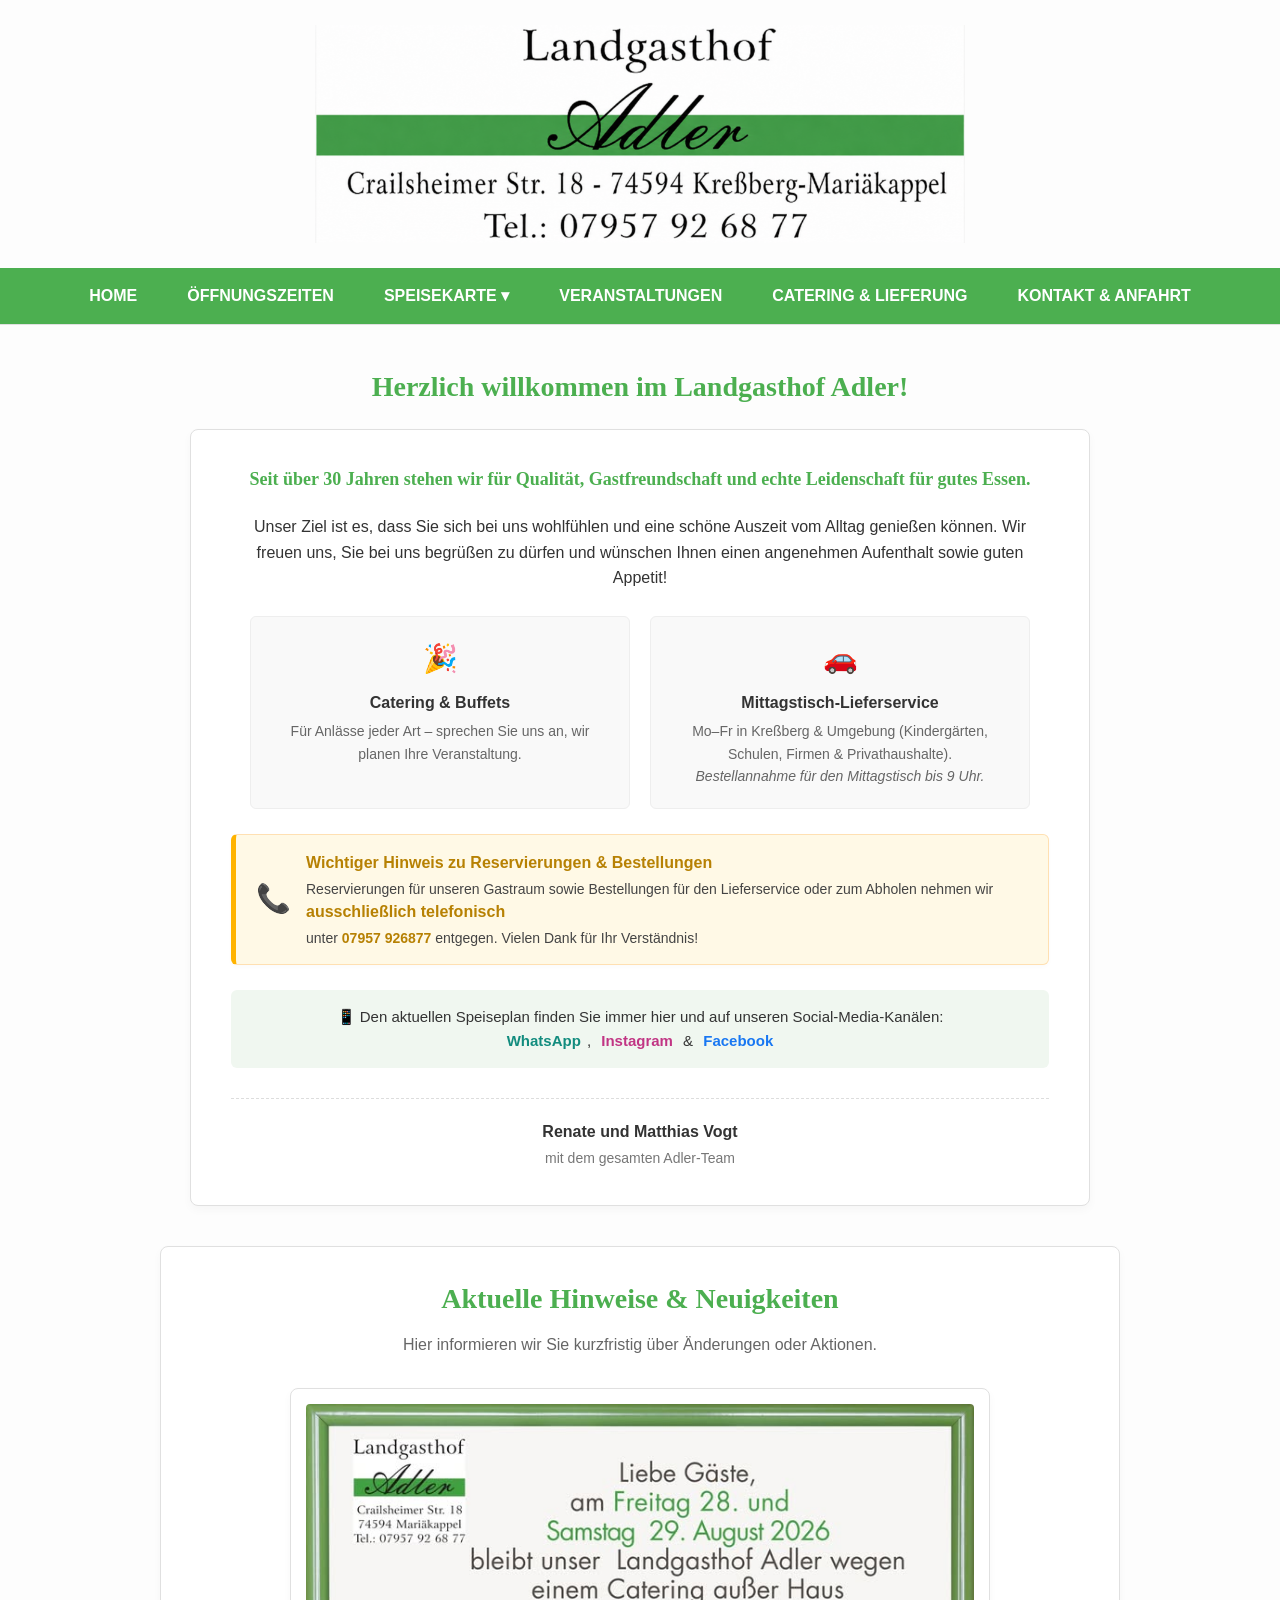
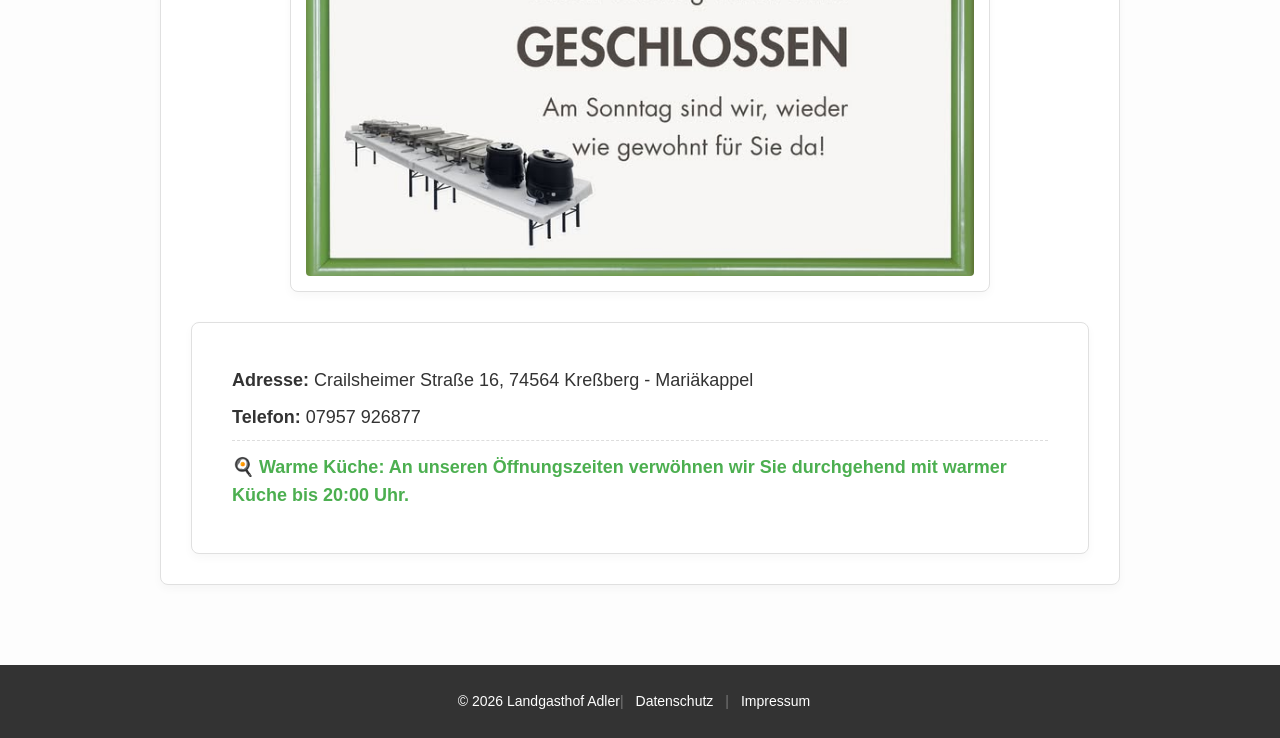
<file: index.html>
<!DOCTYPE html>
<html lang="de">
<head>
    <meta charset="UTF-8">
    <meta name="viewport" content="width=device-width, initial-scale=1.0">
    <title>Landgasthof Adler - Mariäkappel</title>
    <!-- Verknüpfung zur zentralen CSS-Datei -->
    <link rel="stylesheet" href="style.css">
</head>
<body>

<!-- Kopfzeile mit Logo/Banner -->
    <header>
        <div class="header-container">
            <a href="index.html">
                <img src="images/logo.png" alt="Landgasthof Adler Logo" class="site-logo">
            </a>
            
            <!-- NEU: Der Burger-Menu-Button für Handys -->
            <button class="menu-toggle" aria-label="Menü öffnen" onclick="toggleMenu()">
                ☰ Menü
            </button>
        </div>

        <!-- Die Navigationsleiste (mit ID für das JavaScript) -->
        <nav class="main-nav" id="mainNav">
            <ul class="nav-list">
                <li><a href="index.html">Home</a></li>
                <li><a href="oeffnungszeiten.html">Öffnungszeiten</a></li>
                
                <!-- Dropdown Menü für Speisekarte -->
                <li class="dropdown">
                    <a href="speisekarte.html" class="dropbtn">Speisekarte &#9662;</a>
                    <div class="dropdown-content">
                        <a href="mittagstisch.html">Mittagstisch</a>
                        <a href="speisekarte.html">Speisekarte</a>
                        <a href="feiertagskarte.html">Sonn- und Feiertagskarte</a>
                    </div>
                </li>
                
<li><a href="veranstaltungen.html">Veranstaltungen</a></li>
                <li><a href="catering.html">Catering & Lieferung</a></li>
                <li><a href="kontakt.html">Kontakt & Anfahrt</a></li>
            </ul>
        </nav>
    </header>

    <!-- Hauptinhalt der Startseite -->
    <main class="container">
        
        <!-- Willkommens-Sektion -->
        <section class="welcome-section">
            <h2>Herzlich willkommen im Landgasthof Adler!</h2>
            
            <div class="welcome-text-box centered-design">
                <p class="intro-highlight">
                    Seit über 30 Jahren stehen wir für Qualität, Gastfreundschaft und echte Leidenschaft für gutes Essen.
                </p>
                
                <p>
                    Unser Ziel ist es, dass Sie sich bei uns wohlfühlen und eine schöne Auszeit vom Alltag genießen können. 
                    Wir freuen uns, Sie bei uns begrüßen zu dürfen und wünschen Ihnen einen angenehmen Aufenthalt sowie guten Appetit!
                </p>

                <div class="feature-badges">
                    <div class="badge-item">
                        <span>🎉</span>
                        <strong>Catering & Buffets</strong>
                        <p>Für Anlässe jeder Art – sprechen Sie uns an, wir planen Ihre Veranstaltung.</p>
                    </div>
                    
                    <div class="badge-item">
                        <span>🚗</span>
                        <strong>Mittagstisch-Lieferservice</strong>
                        <p>Mo–Fr in Kreßberg & Umgebung (Kindergärten, Schulen, Firmen & Privathaushalte).<br>
                        <em>Bestellannahme für den Mittagstisch bis 9 Uhr.</em></p>
                    </div>
                </div>

                <!-- NEUE LANGE BOX: Hinweis zu Reservierungen & Bestellungen -->
                <div class="phone-order-banner">
                    <span class="phone-banner-icon">📞</span>
                    <div class="phone-banner-text">
                        <strong>Wichtiger Hinweis zu Reservierungen & Bestellungen</strong>
                        <p>Reservierungen für unseren Gastraum sowie Bestellungen für den Lieferservice oder zum Abholen nehmen wir <strong>ausschließlich telefonisch</strong> unter <a href="tel:07957926877">07957 926877</a> entgegen. Vielen Dank für Ihr Verständnis!</p>
                    </div>
                </div>

                <p class="social-hint">
                    📱 Den aktuellen Speiseplan finden Sie immer hier und auf unseren Social-Media-Kanälen:<br>
                    <a href="https://whatsapp.com/channel/0029VacyyfI4Y9ln62MXui1x" target="_blank" class="inline-social-link whatsapp-color">WhatsApp</a>, 
                    <a href="https://www.instagram.com/landgasthofadler_kressberg/" target="_blank" class="inline-social-link instagram-color">Instagram</a> & 
                    <a href="https://www.facebook.com/adlerteam.mariaekappel" target="_blank" class="inline-social-link facebook-color">Facebook</a>
                </p>
                
                <div class="welcome-signature">
                    <strong>Renate und Matthias Vogt</strong><br>
                    <span>mit dem gesamten Adler-Team</span>
                </div>
            </div>
        </section>

        <!-- Neuigkeiten-Box für kurzfristige Infos / Schließzeiten -->
        <section class="news-section" style="margin-top: 40px;">
            <h2>Aktuelle Hinweise & Neuigkeiten</h2>
            <p class="subtitle">Hier informieren wir Sie kurzfristig über Änderungen oder Aktionen.</p>
            
            <div class="news-image-container">
                <!-- Die Datei news.jpg im images-Ordner -->
                <img src="images/news.jpg" alt="Aktuelle Neuigkeiten und Hinweise vom Landgasthof Adler" class="news-image">
            </div>

            <!-- Allgemeine Info Box -->
            <div class="info-box" style="margin-top: 30px;">
                <p><strong>Adresse:</strong> Crailsheimer Straße 16, 74564 Kreßberg - Mariäkappel</p>
                <p><strong>Telefon:</strong> 07957 926877</p>
                <p class="kitchen-info">🍳 <strong>Warme Küche:</strong> An unseren Öffnungszeiten verwöhnen wir Sie durchgehend mit warmer Küche bis 20:00 Uhr.</p>
            </div>
        </section>

    </main>

<!-- Fußleiste -->
    <footer>
        <div class="footer-content">
            <span>&copy; 2026 Landgasthof Adler</span>
            <span class="separator">|</span>
            <a href="datenschutz.html">Datenschutz</a>
            <span class="separator">|</span>
            <a href="impressum.html">Impressum</a>
        </div>
    </footer>
<!-- Skript für das mobile Burger-Menü -->
    <script>
        function toggleMenu() {
            var nav = document.getElementById("mainNav");
            nav.classList.toggle("active");
        }
    </script>

</body>
</html>
</file>
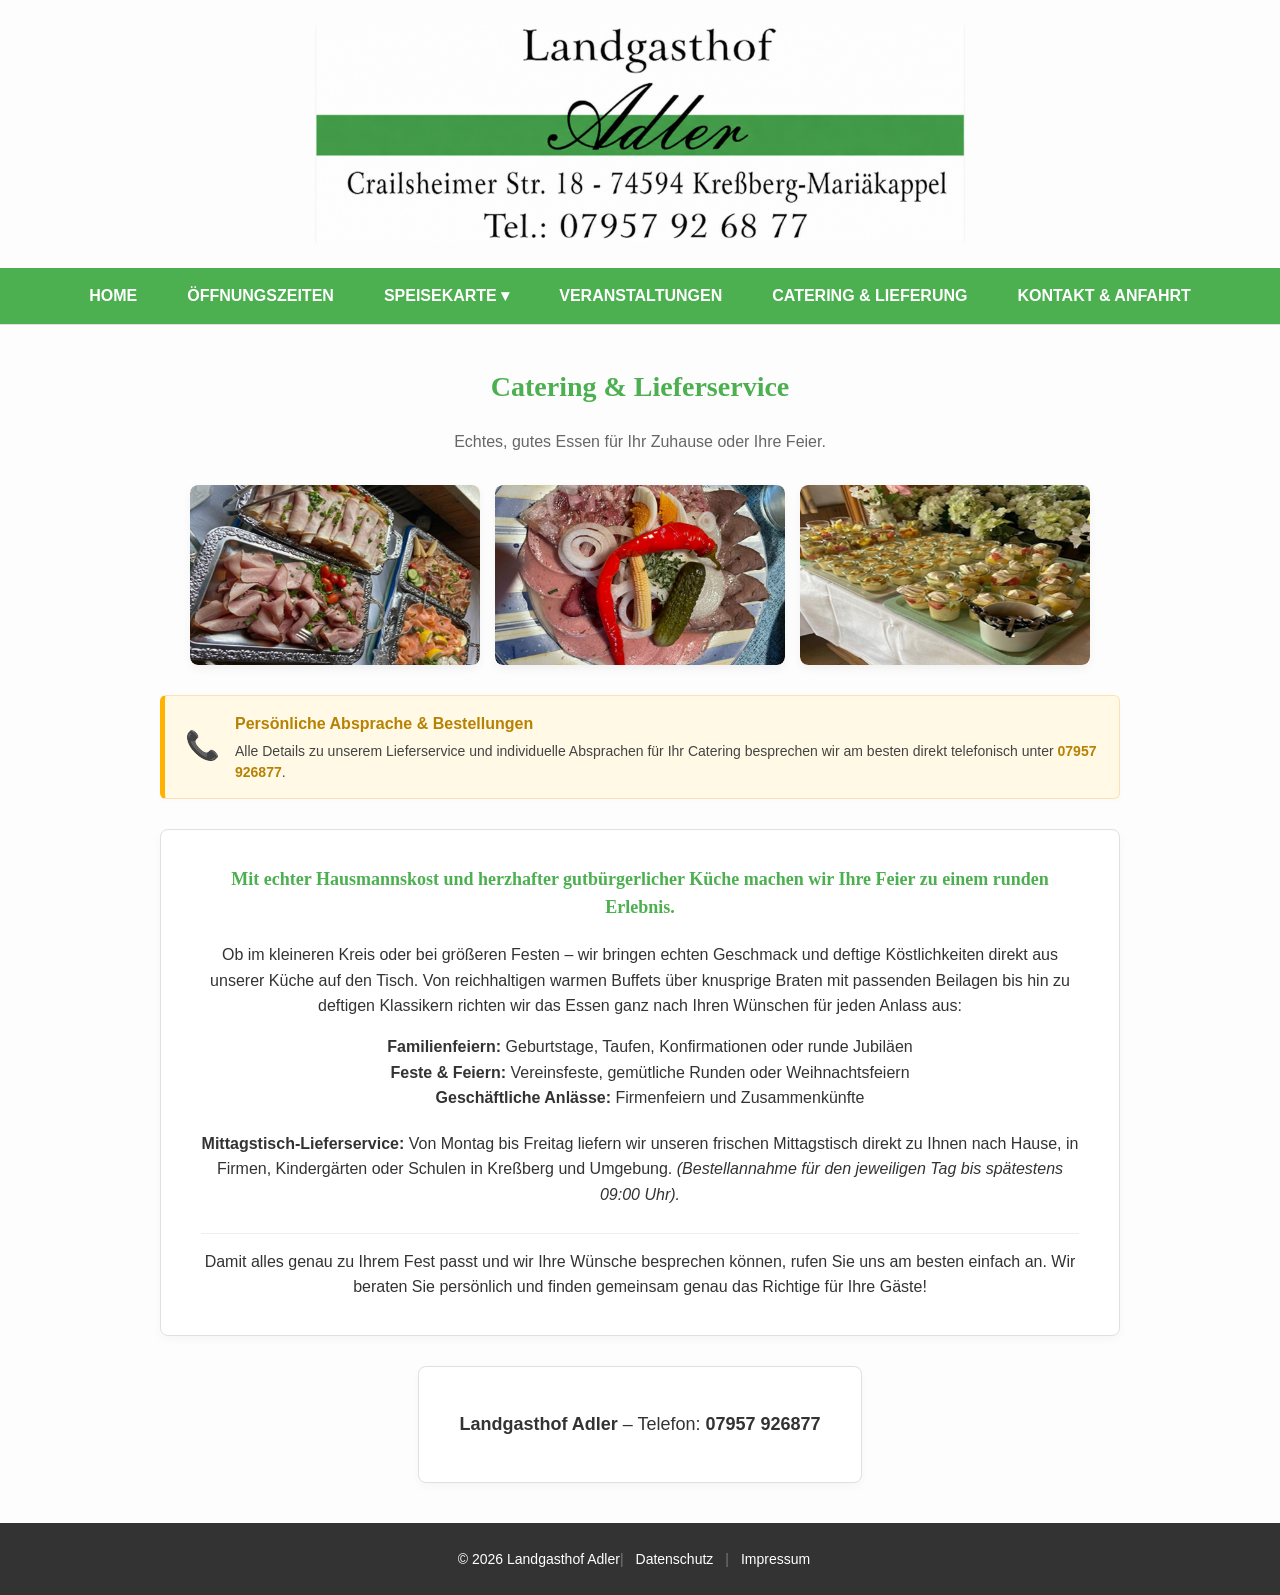
<file: catering.html>
<!DOCTYPE html>
<html lang="de">
<head>
    <meta charset="UTF-8">
    <meta name="viewport" content="width=device-width, initial-scale=1.0">
    <title>Catering & Lieferservice - Landgasthof Adler</title>
    <!-- Verknüpfung zur zentralen CSS-Datei -->
    <link rel="stylesheet" href="style.css">
</head>
<body>

    <!-- Kopfzeile mit Logo/Banner -->
    <header>
        <div class="header-container">
            <a href="index.html">
                <img src="images/logo.png" alt="Landgasthof Adler Logo" class="site-logo">
            </a>
            
            <!-- Mobiler Burger-Menu-Button -->
            <button class="menu-toggle" aria-label="Menü öffnen" onclick="toggleMenu()">
                ☰ Menü
            </button>
        </div>

        <!-- Die Navigationsleiste -->
        <nav class="main-nav" id="mainNav">
            <ul class="nav-list">
                <li><a href="index.html">Home</a></li>
                <li><a href="oeffnungszeiten.html">Öffnungszeiten</a></li>
                
                <!-- Dropdown Menü für Speisekarte -->
                <li class="dropdown">
                    <a href="speisekarte.html" class="dropbtn">Speisekarte &#9662;</a>
                    <div class="dropdown-content">
                        <a href="mittagstisch.html">Mittagstisch</a>
                        <a href="speisekarte.html">Speisekarte</a>
                        <a href="feiertagskarte.html">Sonn- und Feiertagskarte</a>
                    </div>
                </li>
                
                <li><a href="veranstaltungen.html">Veranstaltungen</a></li>
                <li><a href="catering.html" class="active">Catering & Lieferung</a></li>
                <li><a href="kontakt.html">Kontakt & Anfahrt</a></li>
            </ul>
        </nav>
    </header>

    <!-- Hauptinhalt: Catering & Lieferservice -->
    <main class="container">
        <section class="menu-image-section centered-page-header">
            <h2>Catering & Lieferservice</h2>
            <p class="subtitle">Echtes, gutes Essen für Ihr Zuhause oder Ihre Feier.</p>

            <!-- 3 Bilder nebeneinander über dem Text -->
            <div class="catering-image-grid">
                <!-- Speichern Sie die Bilder als catering1.jpg, catering2.jpg, catering3.jpg im Ordner "images" -->
                <div class="catering-img-box">
                    <img src="images/catering1.jpg" alt="Buffet und Essen vom Landgasthof Adler" class="responsive-menu-img">
                </div>
                <div class="catering-img-box">
                    <img src="images/catering2.jpg" alt="Gutbürgerliche Küche für Feiern" class="responsive-menu-img">
                </div>
                <div class="catering-img-box">
                    <img src="images/catering3.jpg" alt="Catering für Feste und Events" class="responsive-menu-img">
                </div>
            </div>

            <!-- Wichtiger Telefon-Hinweis -->
            <div class="phone-order-banner" style="max-width: 900px; margin: 30px auto;">
                <span class="phone-banner-icon">📞</span>
                <div class="phone-banner-text">
                    <strong>Persönliche Absprache & Bestellungen</strong>
                    <p>Alle Details zu unserem Lieferservice und individuelle Absprachen für Ihr Catering besprechen wir am besten direkt telefonisch unter <a href="tel:07957926877">07957 926877</a>.</p>
                </div>
            </div>

            <!-- Text-Inhalt mit gutbürgerlicher Beschreibung -->
            <div class="welcome-text-box centered-design" style="max-width: 900px; text-align: left; margin: 0 auto;">
                <p class="intro-highlight">
                    Mit echter Hausmannskost und herzhafter gutbürgerlicher Küche machen wir Ihre Feier zu einem runden Erlebnis.
                </p>
                
                <p>
                    Ob im kleineren Kreis oder bei größeren Festen – wir bringen echten Geschmack und deftige Köstlichkeiten direkt aus unserer Küche auf den Tisch. Von reichhaltigen warmen Buffets über knusprige Braten mit passenden Beilagen bis hin zu deftigen Klassikern richten wir das Essen ganz nach Ihren Wünschen für jeden Anlass aus:
                </p>

                <ul style="margin: 15px 0 20px 20px; line-height: 1.6;">
                    <li><strong>Familienfeiern:</strong> Geburtstage, Taufen, Konfirmationen oder runde Jubiläen</li>
                    <li><strong>Feste & Feiern:</strong> Vereinsfeste, gemütliche Runden oder Weihnachtsfeiern</li>
                    <li><strong>Geschäftliche Anlässe:</strong> Firmenfeiern und Zusammenkünfte</li>
                </ul>

                <p>
                    <strong>Mittagstisch-Lieferservice:</strong> Von Montag bis Freitag liefern wir unseren frischen Mittagstisch direkt zu Ihnen nach Hause, in Firmen, Kindergärten oder Schulen in Kreßberg und Umgebung. <em>(Bestellannahme für den jeweiligen Tag bis spätestens 09:00 Uhr).</em>
                </p>

                <p style="margin-top: 25px; padding-top: 15px; border-top: 1px solid #eee;">
                    Damit alles genau zu Ihrem Fest passt und wir Ihre Wünsche besprechen können, rufen Sie uns am besten einfach an. Wir beraten Sie persönlich und finden gemeinsam genau das Richtige für Ihre Gäste!
                </p>
            </div>

            <!-- Zusätzlicher Info-Kasten -->
            <div class="info-box" style="max-width: 900px; margin: 30px auto 0 auto;">
                <p><strong>Landgasthof Adler</strong> – Telefon: <strong>07957 926877</strong></p>
            </div>
        </section>
    </main>

<!-- Fußleiste -->
    <footer>
        <div class="footer-content">
            <span>&copy; 2026 Landgasthof Adler</span>
            <span class="separator">|</span>
            <a href="datenschutz.html">Datenschutz</a>
            <span class="separator">|</span>
            <a href="impressum.html">Impressum</a>
        </div>
    </footer>
    <!-- Skript für das mobile Burger-Menü -->
    <script>
        function toggleMenu() {
            var nav = document.getElementById("mainNav");
            nav.classList.toggle("active");
        }
    </script>

</body>
</html>
</file>
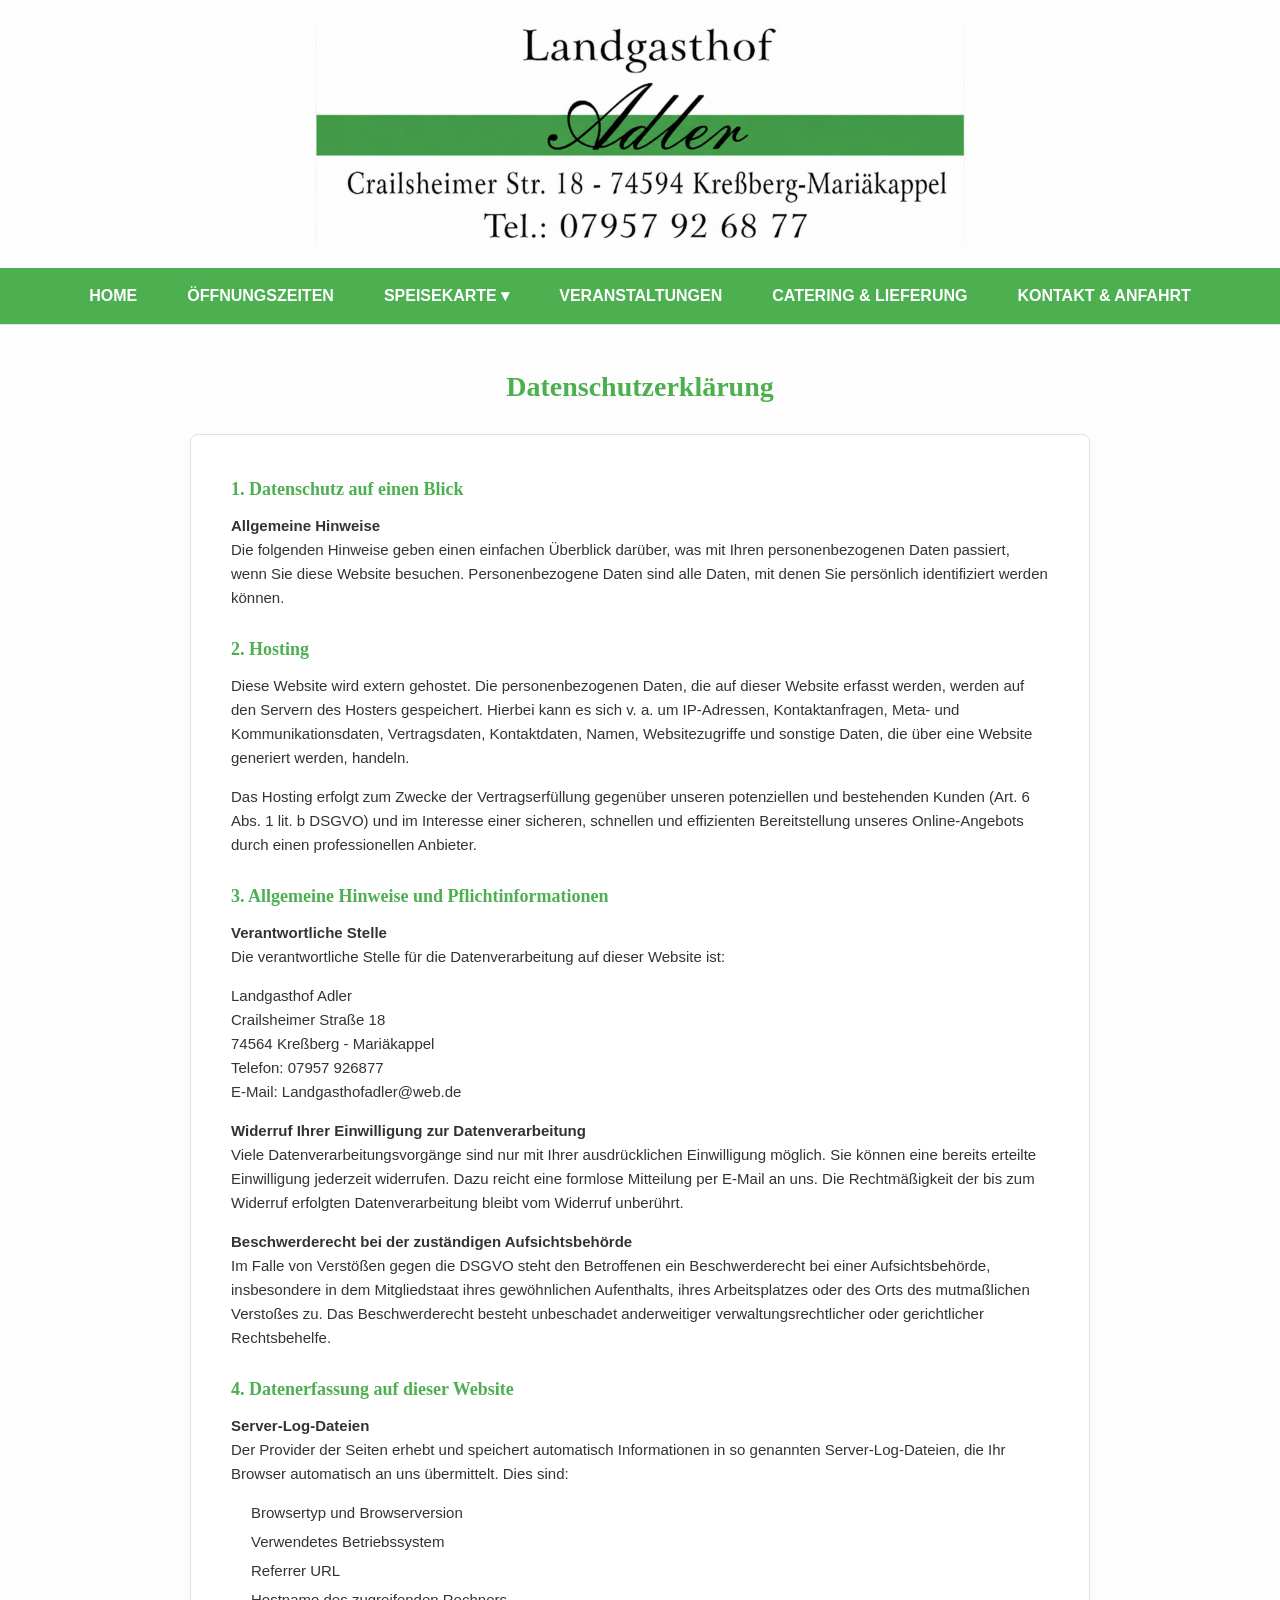
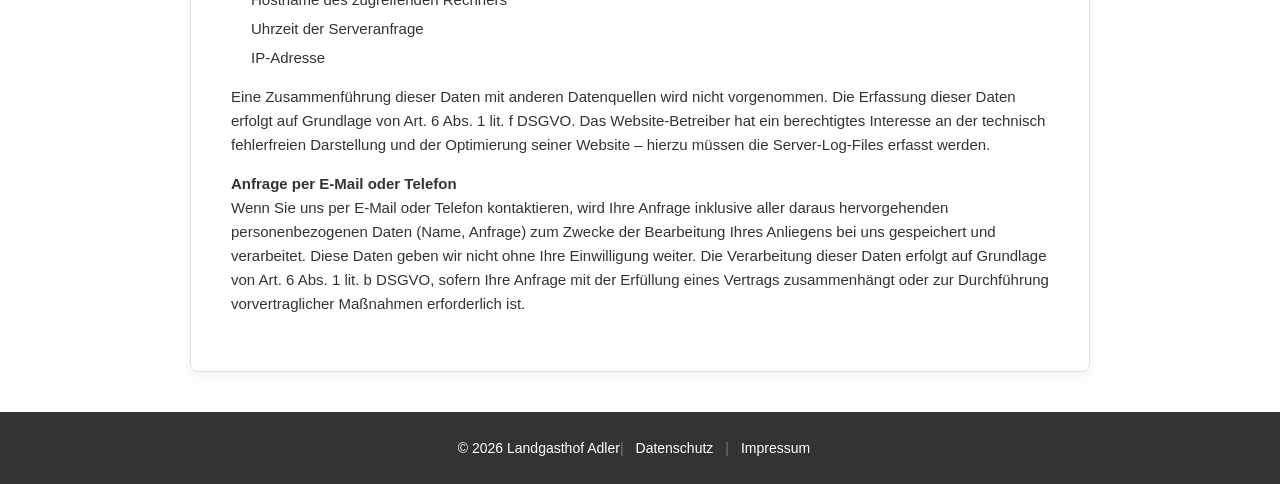
<file: datenschutz.html>
<!DOCTYPE html>
<html lang="de">
<head>
    <meta charset="UTF-8">
    <meta name="viewport" content="width=device-width, initial-scale=1.0">
    <title>Datenschutz - Landgasthof Adler</title>
    <!-- Verknüpfung zur selben CSS-Datei -->
    <link rel="stylesheet" href="style.css">
</head>
<body>

<!-- Kopfzeile mit Logo/Banner -->
    <header>
        <div class="header-container">
            <a href="index.html">
                <img src="images/logo.png" alt="Landgasthof Adler Logo" class="site-logo">
            </a>
            
            <!-- NEU: Der Burger-Menu-Button für Handys -->
            <button class="menu-toggle" aria-label="Menü öffnen" onclick="toggleMenu()">
                ☰ Menü
            </button>
        </div>

        <!-- Die Navigationsleiste (mit ID für das JavaScript) -->
        <nav class="main-nav" id="mainNav">
            <ul class="nav-list">
                <li><a href="index.html">Home</a></li>
                <li><a href="oeffnungszeiten.html">Öffnungszeiten</a></li>
                
                <!-- Dropdown Menü für Speisekarte -->
                <li class="dropdown">
                    <a href="speisekarte.html" class="dropbtn">Speisekarte &#9662;</a>
                    <div class="dropdown-content">
                        <a href="mittagstisch.html">Mittagstisch</a>
                        <a href="speisekarte.html">Speisekarte</a>
                        <a href="feiertagskarte.html">Sonn- und Feiertagskarte</a>
                    </div>
                </li>
                
<li><a href="veranstaltungen.html">Veranstaltungen</a></li>
                <li><a href="catering.html">Catering & Lieferung</a></li>
                <li><a href="kontakt.html">Kontakt & Anfahrt</a></li>
            </ul>
        </nav>
    </header>

    <!-- Hauptinhalt: Datenschutz -->
    <main class="container">
        <section class="legal-section">
            <h2>Datenschutzerklärung</h2>
            
            <div class="legal-box">
                <h3>1. Datenschutz auf einen Blick</h3>
                <p><strong>Allgemeine Hinweise</strong><br>
                Die folgenden Hinweise geben einen einfachen Überblick darüber, was mit Ihren personenbezogenen Daten passiert, wenn Sie diese Website besuchen. Personenbezogene Daten sind alle Daten, mit denen Sie persönlich identifiziert werden können.</p>

                <h3>2. Hosting</h3>
                <p>Diese Website wird extern gehostet. Die personenbezogenen Daten, die auf dieser Website erfasst werden, werden auf den Servern des Hosters gespeichert. Hierbei kann es sich v. a. um IP-Adressen, Kontaktanfragen, Meta- und Kommunikationsdaten, Vertragsdaten, Kontaktdaten, Namen, Websitezugriffe und sonstige Daten, die über eine Website generiert werden, handeln.</p>
                <p>Das Hosting erfolgt zum Zwecke der Vertragserfüllung gegenüber unseren potenziellen und bestehenden Kunden (Art. 6 Abs. 1 lit. b DSGVO) und im Interesse einer sicheren, schnellen und effizienten Bereitstellung unseres Online-Angebots durch einen professionellen Anbieter.</p>

                <h3>3. Allgemeine Hinweise und Pflichtinformationen</h3>
                <p><strong>Verantwortliche Stelle</strong><br>
                Die verantwortliche Stelle für die Datenverarbeitung auf dieser Website ist:</p>
                <p>
                    Landgasthof Adler<br>
                    Crailsheimer Straße 18<br>
                    74564 Kreßberg - Mariäkappel<br>
                    Telefon: 07957 926877<br>
                    E-Mail: Landgasthofadler@web.de
                </p>

                <p><strong>Widerruf Ihrer Einwilligung zur Datenverarbeitung</strong><br>
                Viele Datenverarbeitungsvorgänge sind nur mit Ihrer ausdrücklichen Einwilligung möglich. Sie können eine bereits erteilte Einwilligung jederzeit widerrufen. Dazu reicht eine formlose Mitteilung per E-Mail an uns. Die Rechtmäßigkeit der bis zum Widerruf erfolgten Datenverarbeitung bleibt vom Widerruf unberührt.</p>

                <p><strong>Beschwerderecht bei der zuständigen Aufsichtsbehörde</strong><br>
                Im Falle von Verstößen gegen die DSGVO steht den Betroffenen ein Beschwerderecht bei einer Aufsichtsbehörde, insbesondere in dem Mitgliedstaat ihres gewöhnlichen Aufenthalts, ihres Arbeitsplatzes oder des Orts des mutmaßlichen Verstoßes zu. Das Beschwerderecht besteht unbeschadet anderweitiger verwaltungsrechtlicher oder gerichtlicher Rechtsbehelfe.</p>

                <h3>4. Datenerfassung auf dieser Website</h3>
                <p><strong>Server-Log-Dateien</strong><br>
                Der Provider der Seiten erhebt und speichert automatisch Informationen in so genannten Server-Log-Dateien, die Ihr Browser automatisch an uns übermittelt. Dies sind:</p>
                <ul>
                    <li>Browsertyp und Browserversion</li>
                    <li>Verwendetes Betriebssystem</li>
                    <li>Referrer URL</li>
                    <li>Hostname des zugreifenden Rechners</li>
                    <li>Uhrzeit der Serveranfrage</li>
                    <li>IP-Adresse</li>
                </ul>
                <p>Eine Zusammenführung dieser Daten mit anderen Datenquellen wird nicht vorgenommen. Die Erfassung dieser Daten erfolgt auf Grundlage von Art. 6 Abs. 1 lit. f DSGVO. Das Website-Betreiber hat ein berechtigtes Interesse an der technisch fehlerfreien Darstellung und der Optimierung seiner Website – hierzu müssen die Server-Log-Files erfasst werden.</p>

                <p><strong>Anfrage per E-Mail oder Telefon</strong><br>
                Wenn Sie uns per E-Mail oder Telefon kontaktieren, wird Ihre Anfrage inklusive aller daraus hervorgehenden personenbezogenen Daten (Name, Anfrage) zum Zwecke der Bearbeitung Ihres Anliegens bei uns gespeichert und verarbeitet. Diese Daten geben wir nicht ohne Ihre Einwilligung weiter. Die Verarbeitung dieser Daten erfolgt auf Grundlage von Art. 6 Abs. 1 lit. b DSGVO, sofern Ihre Anfrage mit der Erfüllung eines Vertrags zusammenhängt oder zur Durchführung vorvertraglicher Maßnahmen erforderlich ist.</p>
            </div>
        </section>
    </main>

<!-- Fußleiste -->
    <footer>
        <div class="footer-content">
            <span>&copy; 2026 Landgasthof Adler</span>
            <span class="separator">|</span>
            <a href="datenschutz.html">Datenschutz</a>
            <span class="separator">|</span>
            <a href="impressum.html">Impressum</a>
        </div>
    </footer>
</body>
</html>
</file>
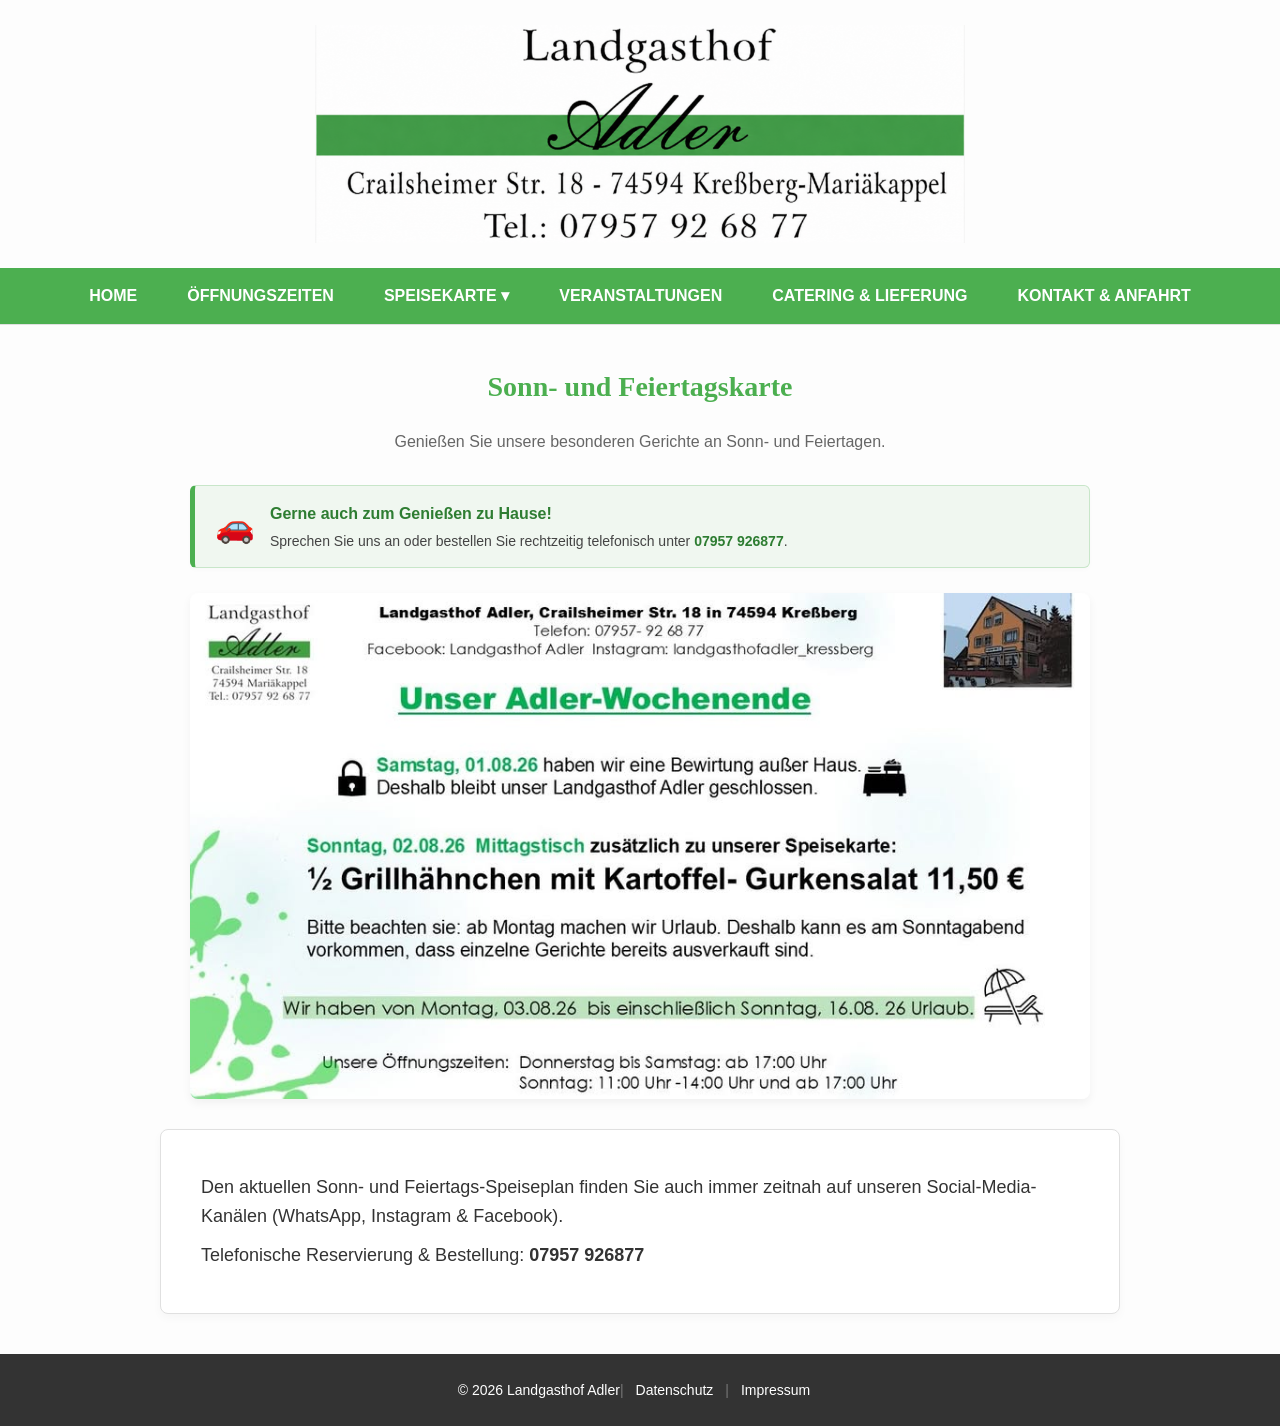
<file: feiertagskarte.html>
<!DOCTYPE html>
<html lang="de">
<head>
    <meta charset="UTF-8">
    <meta name="viewport" content="width=device-width, initial-scale=1.0">
    <title>Sonn- und Feiertagskarte - Landgasthof Adler</title>
    <!-- Verknüpfung zur selben CSS-Datei -->
    <link rel="stylesheet" href="style.css">
</head>
<body>

<!-- Kopfzeile mit Logo/Banner -->
    <header>
        <div class="header-container">
            <a href="index.html">
                <img src="images/logo.png" alt="Landgasthof Adler Logo" class="site-logo">
            </a>
            
            <!-- NEU: Der Burger-Menu-Button für Handys -->
            <button class="menu-toggle" aria-label="Menü öffnen" onclick="toggleMenu()">
                ☰ Menü
            </button>
        </div>

        <!-- Die Navigationsleiste (mit ID für das JavaScript) -->
        <nav class="main-nav" id="mainNav">
            <ul class="nav-list">
                <li><a href="index.html">Home</a></li>
                <li><a href="oeffnungszeiten.html">Öffnungszeiten</a></li>
                
                <!-- Dropdown Menü für Speisekarte -->
                <li class="dropdown">
                    <a href="speisekarte.html" class="dropbtn">Speisekarte &#9662;</a>
                    <div class="dropdown-content">
                        <a href="mittagstisch.html">Mittagstisch</a>
                        <a href="speisekarte.html">Speisekarte</a>
                        <a href="feiertagskarte.html">Sonn- und Feiertagskarte</a>
                    </div>
                </li>
                
<li><a href="veranstaltungen.html">Veranstaltungen</a></li>
                <li><a href="catering.html">Catering & Lieferung</a></li>
                <li><a href="kontakt.html">Kontakt & Anfahrt</a></li>
            </ul>
        </nav>
    </header>

    <!-- Hauptinhalt: Sonn- und Feiertagskarte -->
    <main class="container">
        <section class="menu-image-section centered-page-header">
            <h2>Sonn- und Feiertagskarte</h2>
            <p class="subtitle">Genießen Sie unsere besonderen Gerichte an Sonn- und Feiertagen.</p>

            <!-- Lieferservice / Abhol-Hinweis direkt über dem Bild -->
            <div class="delivery-notice-box">
                <span class="delivery-icon">🚗</span>
                <div class="delivery-text">
                    <strong>Gerne auch zum Genießen zu Hause!</strong>
                    <p>Sprechen Sie uns an oder bestellen Sie rechtzeitig telefonisch unter <a href="tel:07957926877">07957 926877</a>.</p>
                </div>
            </div>

            <div class="centered-image-box">
                <!-- Speichern Sie Ihr Feiertagskarten-Bild als "feiertagskarte.jpg" im Ordner "images" -->
                <img src="images/feiertagskarte.jpg" alt="Sonn- und Feiertagskarte Landgasthof Adler" class="responsive-menu-img">
            </div>

            <!-- Zusätzlicher Hinweis / Social Media -->
            <div class="info-box" style="margin-top: 30px;">
                <p>Den aktuellen Sonn- und Feiertags-Speiseplan finden Sie auch immer zeitnah auf unseren Social-Media-Kanälen (WhatsApp, Instagram & Facebook).</p>
                <p style="margin-top: 10px;">Telefonische Reservierung & Bestellung: <strong>07957 926877</strong></p>
            </div>
        </section>
    </main>

<!-- Fußleiste -->
    <footer>
        <div class="footer-content">
            <span>&copy; 2026 Landgasthof Adler</span>
            <span class="separator">|</span>
            <a href="datenschutz.html">Datenschutz</a>
            <span class="separator">|</span>
            <a href="impressum.html">Impressum</a>
        </div>
    </footer>
<!-- Skript für das mobile Burger-Menü -->
    <script>
        function toggleMenu() {
            var nav = document.getElementById("mainNav");
            nav.classList.toggle("active");
        }
    </script>
    
</body>
</html>
</file>
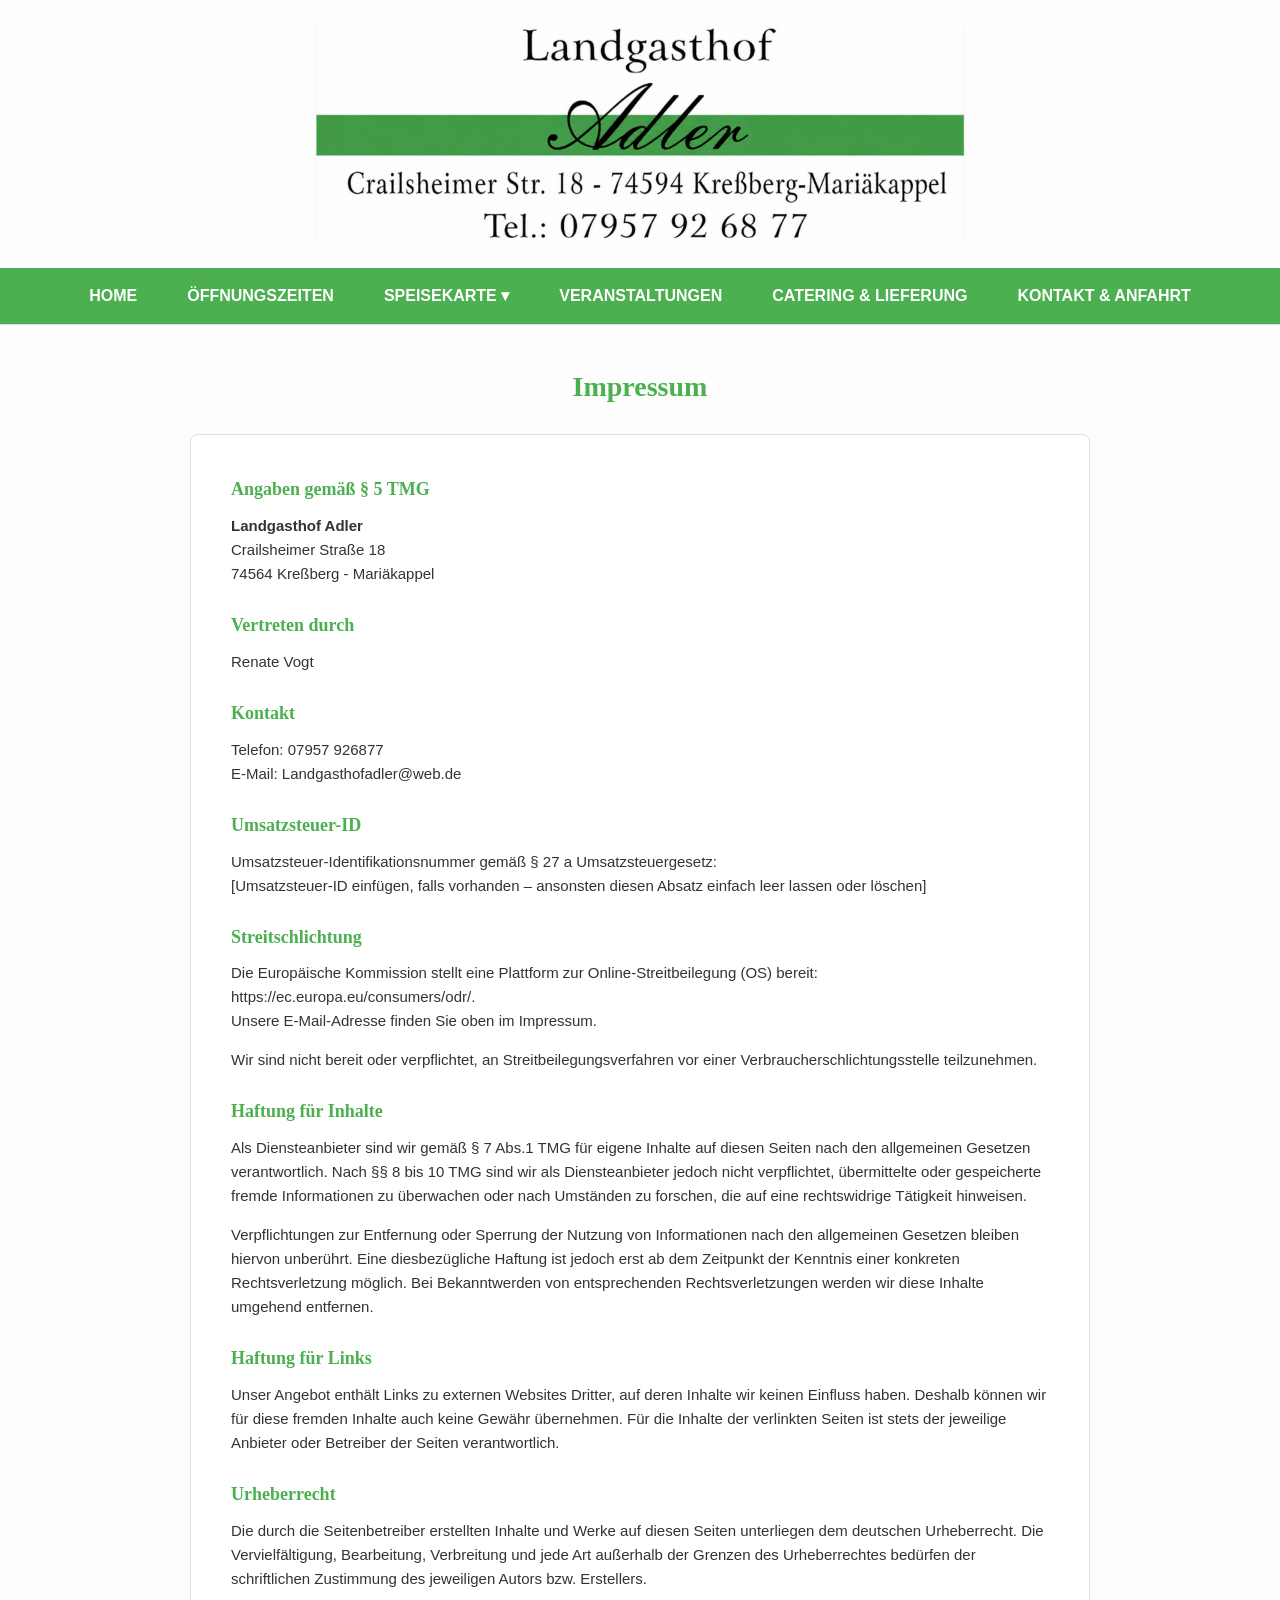
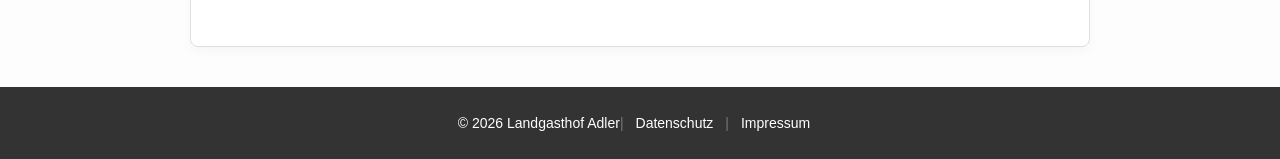
<file: impressum.html>
<!DOCTYPE html>
<html lang="de">
<head>
    <meta charset="UTF-8">
    <meta name="viewport" content="width=device-width, initial-scale=1.0">
    <title>Impressum - Landgasthof Adler</title>
    <!-- Verknüpfung zur selben CSS-Datei -->
    <link rel="stylesheet" href="style.css">
</head>
<body>

<!-- Kopfzeile mit Logo/Banner -->
    <header>
        <div class="header-container">
            <a href="index.html">
                <img src="images/logo.png" alt="Landgasthof Adler Logo" class="site-logo">
            </a>
            
            <!-- NEU: Der Burger-Menu-Button für Handys -->
            <button class="menu-toggle" aria-label="Menü öffnen" onclick="toggleMenu()">
                ☰ Menü
            </button>
        </div>

        <!-- Die Navigationsleiste (mit ID für das JavaScript) -->
        <nav class="main-nav" id="mainNav">
            <ul class="nav-list">
                <li><a href="index.html">Home</a></li>
                <li><a href="oeffnungszeiten.html">Öffnungszeiten</a></li>
                
                <!-- Dropdown Menü für Speisekarte -->
                <li class="dropdown">
                    <a href="speisekarte.html" class="dropbtn">Speisekarte &#9662;</a>
                    <div class="dropdown-content">
                        <a href="mittagstisch.html">Mittagstisch</a>
                        <a href="speisekarte.html">Speisekarte</a>
                        <a href="feiertagskarte.html">Sonn- und Feiertagskarte</a>
                    </div>
                </li>
                
<li><a href="veranstaltungen.html">Veranstaltungen</a></li>
                <li><a href="catering.html">Catering & Lieferung</a></li>
                <li><a href="kontakt.html">Kontakt & Anfahrt</a></li>
            </ul>
        </nav>
    </header>

    <!-- Hauptinhalt: Impressum -->
    <main class="container">
        <section class="legal-section">
            <h2>Impressum</h2>
            
            <div class="legal-box">
                <h3>Angaben gemäß § 5 TMG</h3>
                <p>
                    <strong>Landgasthof Adler</strong><br>
                    Crailsheimer Straße 18<br>
                    74564 Kreßberg - Mariäkappel
                </p>

                <h3>Vertreten durch</h3>
                <p>
                    Renate Vogt<br>
                    
                </p>

                <h3>Kontakt</h3>
                <p>
                    Telefon: 07957 926877<br>
                    E-Mail: <a href="mailto:Landgasthofadler@web.de">Landgasthofadler@web.de</a>
                </p>

                <h3>Umsatzsteuer-ID</h3>
                <p>
                    Umsatzsteuer-Identifikationsnummer gemäß § 27 a Umsatzsteuergesetz:<br>
                    [Umsatzsteuer-ID einfügen, falls vorhanden – ansonsten diesen Absatz einfach leer lassen oder löschen]
                </p>

                <h3>Streitschlichtung</h3>
                <p>Die Europäische Kommission stellt eine Plattform zur Online-Streitbeilegung (OS) bereit: <a href="https://ec.europa.eu/consumers/odr/" target="_blank">https://ec.europa.eu/consumers/odr/</a>.<br> Unsere E-Mail-Adresse finden Sie oben im Impressum.</p>
                <p>Wir sind nicht bereit oder verpflichtet, an Streitbeilegungsverfahren vor einer Verbraucherschlichtungsstelle teilzunehmen.</p>

                <h3>Haftung für Inhalte</h3>
                <p>Als Diensteanbieter sind wir gemäß § 7 Abs.1 TMG für eigene Inhalte auf diesen Seiten nach den allgemeinen Gesetzen verantwortlich. Nach §§ 8 bis 10 TMG sind wir als Diensteanbieter jedoch nicht verpflichtet, übermittelte oder gespeicherte fremde Informationen zu überwachen oder nach Umständen zu forschen, die auf eine rechtswidrige Tätigkeit hinweisen.</p>
                <p>Verpflichtungen zur Entfernung oder Sperrung der Nutzung von Informationen nach den allgemeinen Gesetzen bleiben hiervon unberührt. Eine diesbezügliche Haftung ist jedoch erst ab dem Zeitpunkt der Kenntnis einer konkreten Rechtsverletzung möglich. Bei Bekanntwerden von entsprechenden Rechtsverletzungen werden wir diese Inhalte umgehend entfernen.</p>

                <h3>Haftung für Links</h3>
                <p>Unser Angebot enthält Links zu externen Websites Dritter, auf deren Inhalte wir keinen Einfluss haben. Deshalb können wir für diese fremden Inhalte auch keine Gewähr übernehmen. Für die Inhalte der verlinkten Seiten ist stets der jeweilige Anbieter oder Betreiber der Seiten verantwortlich.</p>

                <h3>Urheberrecht</h3>
                <p>Die durch die Seitenbetreiber erstellten Inhalte und Werke auf diesen Seiten unterliegen dem deutschen Urheberrecht. Die Vervielfältigung, Bearbeitung, Verbreitung und jede Art außerhalb der Grenzen des Urheberrechtes bedürfen der schriftlichen Zustimmung des jeweiligen Autors bzw. Erstellers.</p>
            </div>
        </section>
    </main>

<!-- Fußleiste -->
    <footer>
        <div class="footer-content">
            <span>&copy; 2026 Landgasthof Adler</span>
            <span class="separator">|</span>
            <a href="datenschutz.html">Datenschutz</a>
            <span class="separator">|</span>
            <a href="impressum.html">Impressum</a>
        </div>
    </footer>
    <!-- Skript für das mobile Burger-Menü -->
    <script>
        function toggleMenu() {
            var nav = document.getElementById("mainNav");
            nav.classList.toggle("active");
        }
    </script>
    
</body>
</html>
</file>
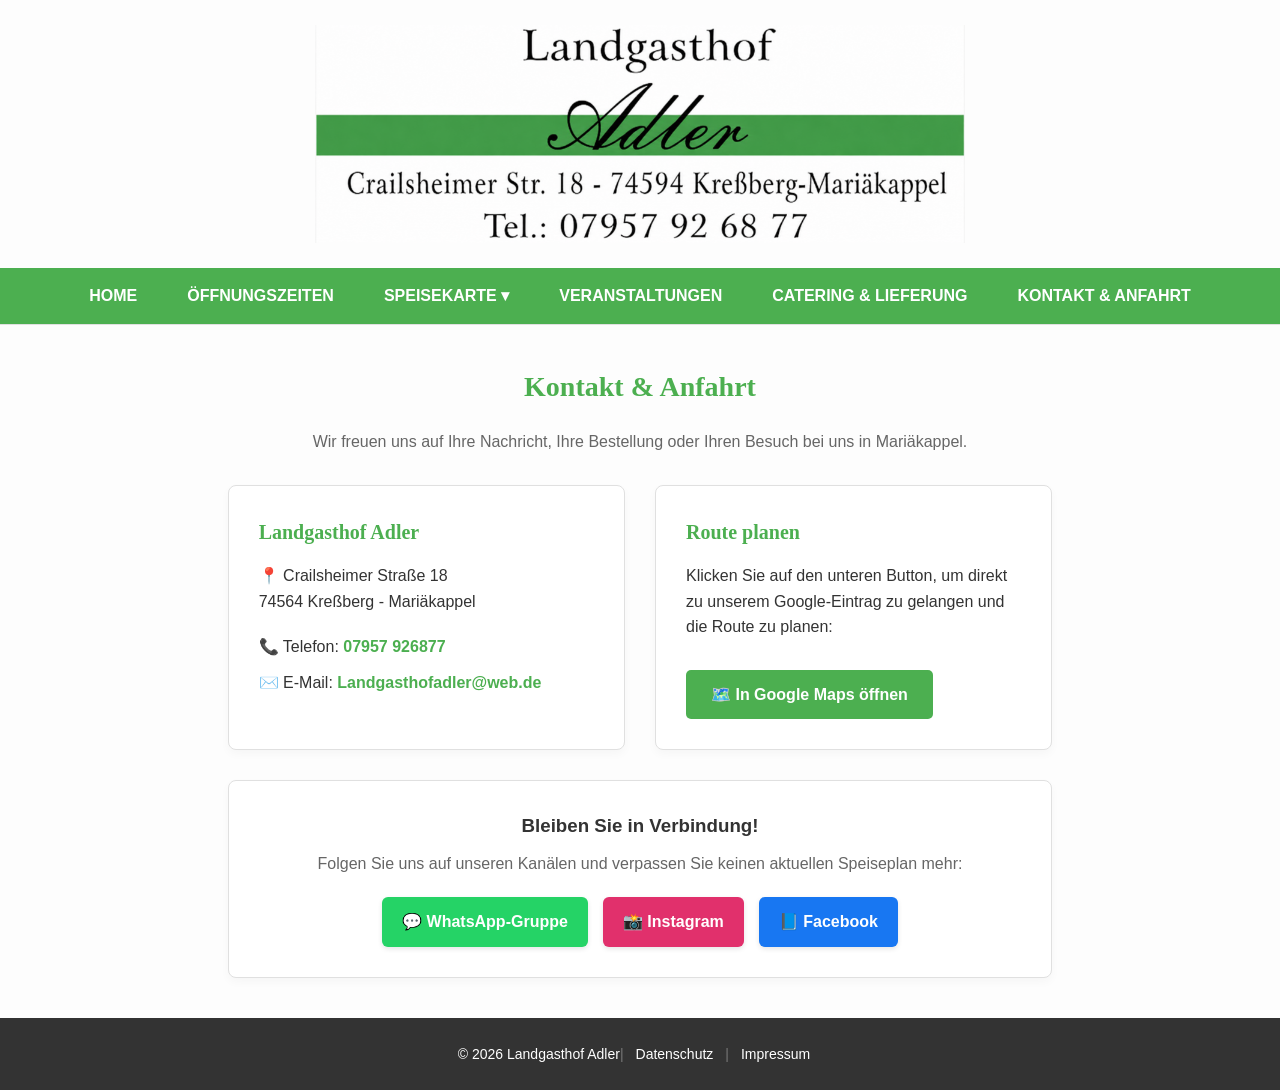
<file: kontakt.html>
<!DOCTYPE html>
<html lang="de">
<head>
    <meta charset="UTF-8">
    <meta name="viewport" content="width=device-width, initial-scale=1.0">
    <title>Kontakt & Anfahrt - Landgasthof Adler</title>
    <!-- Verknüpfung zur selben CSS-Datei -->
    <link rel="stylesheet" href="style.css">
</head>
<body>

<!-- Kopfzeile mit Logo/Banner -->
    <header>
        <div class="header-container">
            <a href="index.html">
                <img src="images/logo.png" alt="Landgasthof Adler Logo" class="site-logo">
            </a>
            
            <!-- NEU: Der Burger-Menu-Button für Handys -->
            <button class="menu-toggle" aria-label="Menü öffnen" onclick="toggleMenu()">
                ☰ Menü
            </button>
        </div>

        <!-- Die Navigationsleiste (mit ID für das JavaScript) -->
        <nav class="main-nav" id="mainNav">
            <ul class="nav-list">
                <li><a href="index.html">Home</a></li>
                <li><a href="oeffnungszeiten.html">Öffnungszeiten</a></li>
                
                <!-- Dropdown Menü für Speisekarte -->
                <li class="dropdown">
                    <a href="speisekarte.html" class="dropbtn">Speisekarte &#9662;</a>
                    <div class="dropdown-content">
                        <a href="mittagstisch.html">Mittagstisch</a>
                        <a href="speisekarte.html">Speisekarte</a>
                        <a href="feiertagskarte.html">Sonn- und Feiertagskarte</a>
                    </div>
                </li>
                
<li><a href="veranstaltungen.html">Veranstaltungen</a></li>
                <li><a href="catering.html">Catering & Lieferung</a></li>
                <li><a href="kontakt.html">Kontakt & Anfahrt</a></li>
            </ul>
        </nav>
    </header>

    <!-- Hauptinhalt: Kontakt & Anfahrt -->
    <main class="container">
        <section class="contact-section">
            <h2>Kontakt & Anfahrt</h2>
            <p class="subtitle">Wir freuen uns auf Ihre Nachricht, Ihre Bestellung oder Ihren Besuch bei uns in Mariäkappel.</p>

            <div class="contact-grid">
                <!-- Kontaktdaten Box -->
                <div class="contact-box">
                    <h3>Landgasthof Adler</h3>
                    <p>
                        <a href="https://maps.app.goo.gl/mgVX2R44UgxtT9yi8" target="_blank" class="map-link">
                            📍 Crailsheimer Straße 18<br>
                            74564 Kreßberg - Mariäkappel
                        </a>
                    </p>
                    <p style="margin-top: 20px;">
                        📞 Telefon: <a href="tel:07957926877">07957 926877</a>
                    </p>
                    <p style="margin-top: 10px;">
                        ✉️ E-Mail: <a href="mailto:Landgasthofadler@web.de">Landgasthofadler@web.de</a>
                    </p>
                </div>

                <!-- Anfahrts-Hinweis / Routenplaner Button -->
                <div class="contact-box">
                    <h3>Route planen</h3>
                    <p>Klicken Sie auf den unteren Button, um direkt zu unserem Google-Eintrag zu gelangen und die Route zu planen:</p>
                    <a href="https://maps.app.goo.gl/mgVX2R44UgxtT9yi8" target="_blank" class="download-btn" style="margin-top: 20px;">
                        🗺️ In Google Maps öffnen
                    </a>
                </div>
            </div>

            <!-- NEU: Social Media & WhatsApp Box -->
            <div class="social-contact-box" style="margin-top: 30px;">
                <h3>Bleiben Sie in Verbindung!</h3>
                <p>Folgen Sie uns auf unseren Kanälen und verpassen Sie keinen aktuellen Speiseplan mehr:</p>
                
                <div class="social-links-grid">
                    <a href="https://whatsapp.com/channel/0029VacyyfI4Y9ln62MXui1x" target="_blank" class="social-btn whatsapp-btn">
                        💬 WhatsApp-Gruppe
                    </a>
                    <a href="https://www.instagram.com/landgasthofadler_kressberg/" target="_blank" class="social-btn instagram-btn">
                        📸 Instagram
                    </a>
                    <a href="https://www.facebook.com/adlerteam.mariaekappel" target="_blank" class="social-btn facebook-btn">
                        📘 Facebook
                    </a>
                </div>
            </div>
        </section>
    </main>

<!-- Fußleiste -->
    <footer>
        <div class="footer-content">
            <span>&copy; 2026 Landgasthof Adler</span>
            <span class="separator">|</span>
            <a href="datenschutz.html">Datenschutz</a>
            <span class="separator">|</span>
            <a href="impressum.html">Impressum</a>
        </div>
    </footer>
    <!-- Skript für das mobile Burger-Menü -->
    <script>
        function toggleMenu() {
            var nav = document.getElementById("mainNav");
            nav.classList.toggle("active");
        }
    </script>
    
</body>
</html>
</file>
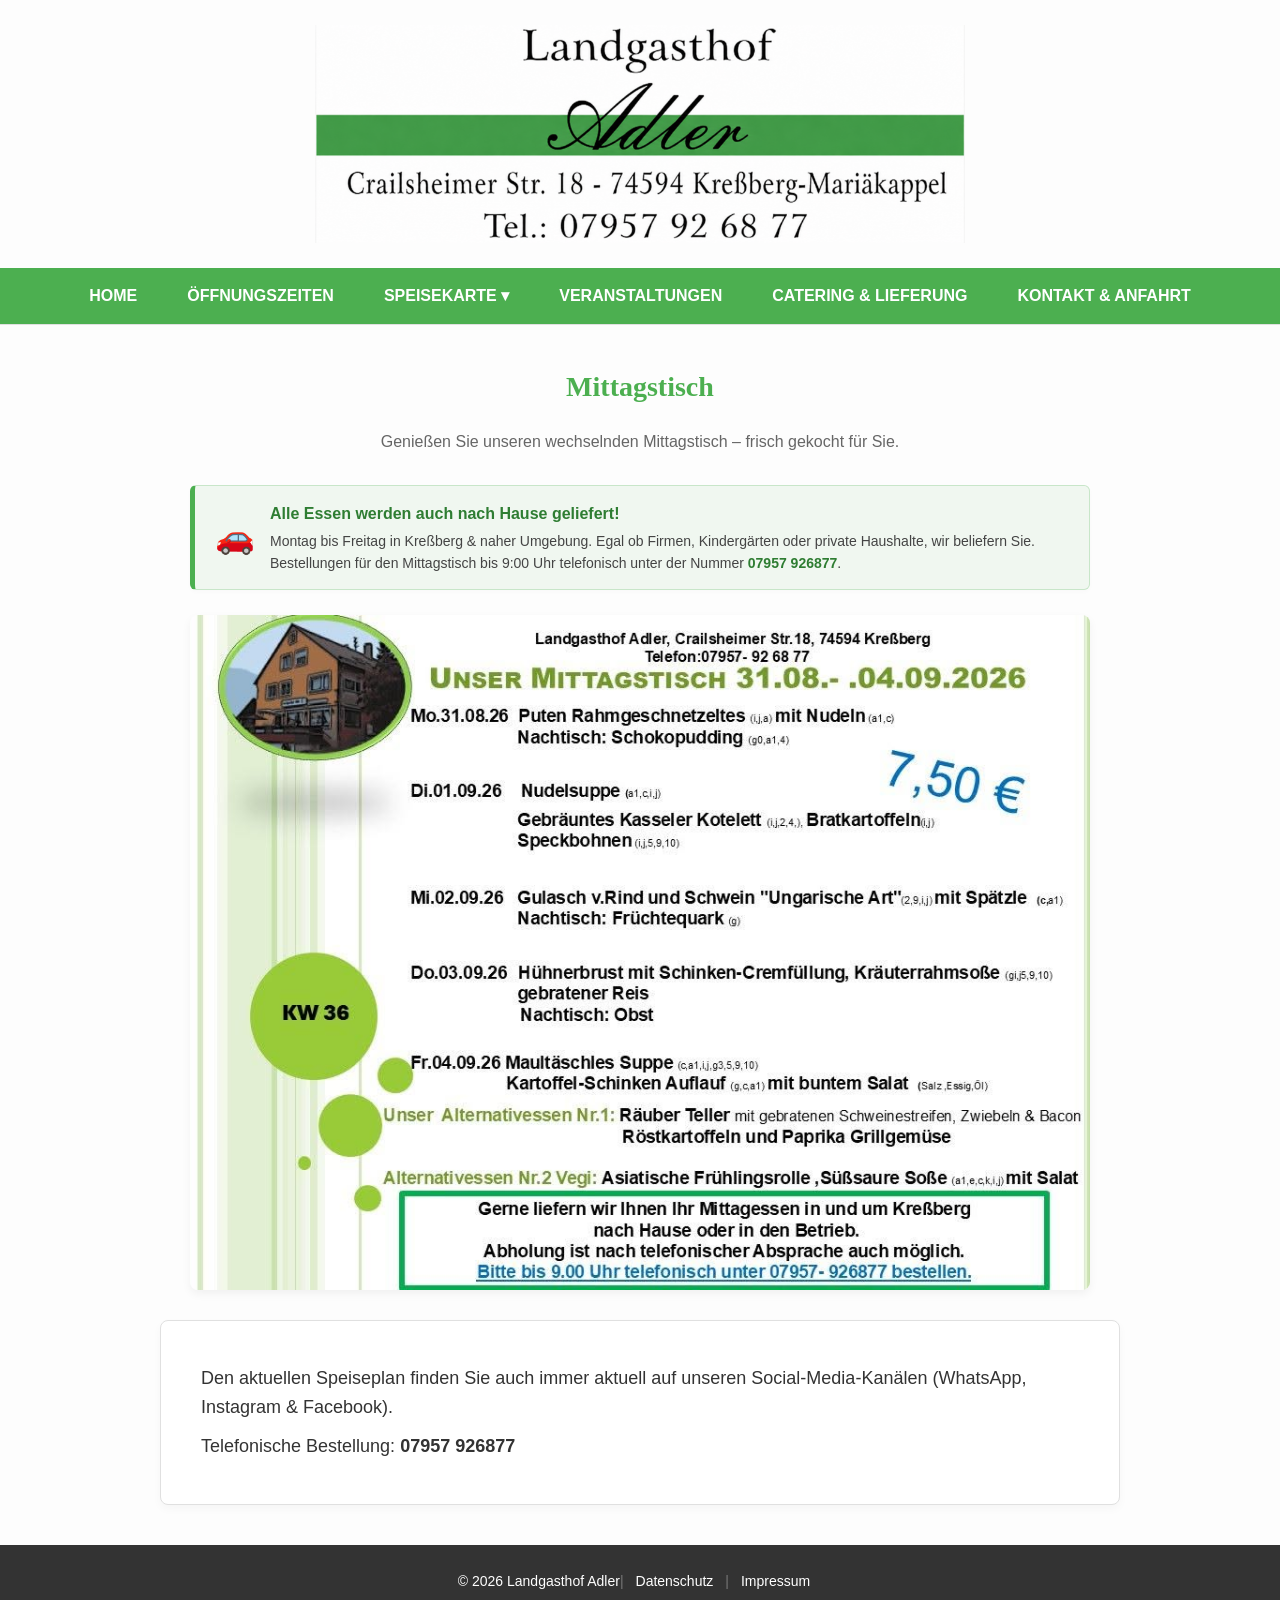
<file: mittagstisch.html>
<!DOCTYPE html>
<html lang="de">
<head>
    <meta charset="UTF-8">
    <meta name="viewport" content="width=device-width, initial-scale=1.0">
    <title>Mittagstisch - Landgasthof Adler</title>
    <!-- Verknüpfung zur selben CSS-Datei -->
    <link rel="stylesheet" href="style.css">
</head>
<body>

<!-- Kopfzeile mit Logo/Banner -->
    <header>
        <div class="header-container">
            <a href="index.html">
                <img src="images/logo.png" alt="Landgasthof Adler Logo" class="site-logo">
            </a>
            
            <!-- NEU: Der Burger-Menu-Button für Handys -->
            <button class="menu-toggle" aria-label="Menü öffnen" onclick="toggleMenu()">
                ☰ Menü
            </button>
        </div>

        <!-- Die Navigationsleiste (mit ID für das JavaScript) -->
        <nav class="main-nav" id="mainNav">
            <ul class="nav-list">
                <li><a href="index.html">Home</a></li>
                <li><a href="oeffnungszeiten.html">Öffnungszeiten</a></li>
                
                <!-- Dropdown Menü für Speisekarte -->
                <li class="dropdown">
                    <a href="speisekarte.html" class="dropbtn">Speisekarte &#9662;</a>
                    <div class="dropdown-content">
                        <a href="mittagstisch.html">Mittagstisch</a>
                        <a href="speisekarte.html">Speisekarte</a>
                        <a href="feiertagskarte.html">Sonn- und Feiertagskarte</a>
                    </div>
                </li>
                
<li><a href="veranstaltungen.html">Veranstaltungen</a></li>
                <li><a href="catering.html">Catering & Lieferung</a></li>
                <li><a href="kontakt.html">Kontakt & Anfahrt</a></li>
            </ul>
        </nav>
    </header>

    <!-- Hauptinhalt: Mittagstisch -->
    <main class="container">
        <section class="menu-image-section centered-page-header">
            <h2>Mittagstisch</h2>
            <p class="subtitle">Genießen Sie unseren wechselnden Mittagstisch – frisch gekocht für Sie.</p>

            <!-- Lieferservice-Hinweis direkt über dem Bild -->
            <div class="delivery-notice-box">
                <span class="delivery-icon">🚗</span>
                <div class="delivery-text">
                    <strong>Alle Essen werden auch nach Hause geliefert!</strong>
                    <p>Montag bis Freitag in Kreßberg & naher Umgebung. Egal ob Firmen, Kindergärten oder private Haushalte, wir beliefern Sie. Bestellungen für den Mittagstisch bis 9:00 Uhr telefonisch unter der Nummer <a href="tel:07957926877">07957 926877</a>.</p>
                </div>
            </div>

            <div class="centered-image-box">
                <!-- Speichern Sie Ihr Mittagstisch-Bild als "mittagstisch.jpg" im Ordner "images" -->
                <img src="images/mittagstisch.jpg" alt="Mittagstisch Landgasthof Adler" class="responsive-menu-img">
            </div>

            <!-- Zusätzlicher Hinweis / Social Media -->
            <div class="info-box" style="margin-top: 30px;">
                <p>Den aktuellen Speiseplan finden Sie auch immer aktuell auf unseren Social-Media-Kanälen (WhatsApp, Instagram & Facebook).</p>
                <p style="margin-top: 10px;">Telefonische Bestellung: <strong>07957 926877</strong></p>
            </div>
        </section>
    </main>

<!-- Fußleiste -->
    <footer>
        <div class="footer-content">
            <span>&copy; 2026 Landgasthof Adler</span>
            <span class="separator">|</span>
            <a href="datenschutz.html">Datenschutz</a>
            <span class="separator">|</span>
            <a href="impressum.html">Impressum</a>
        </div>
    </footer>
    <!-- Skript für das mobile Burger-Menü -->
    <script>
        function toggleMenu() {
            var nav = document.getElementById("mainNav");
            nav.classList.toggle("active");
        }
    </script>
    
</body>
</html>
</file>
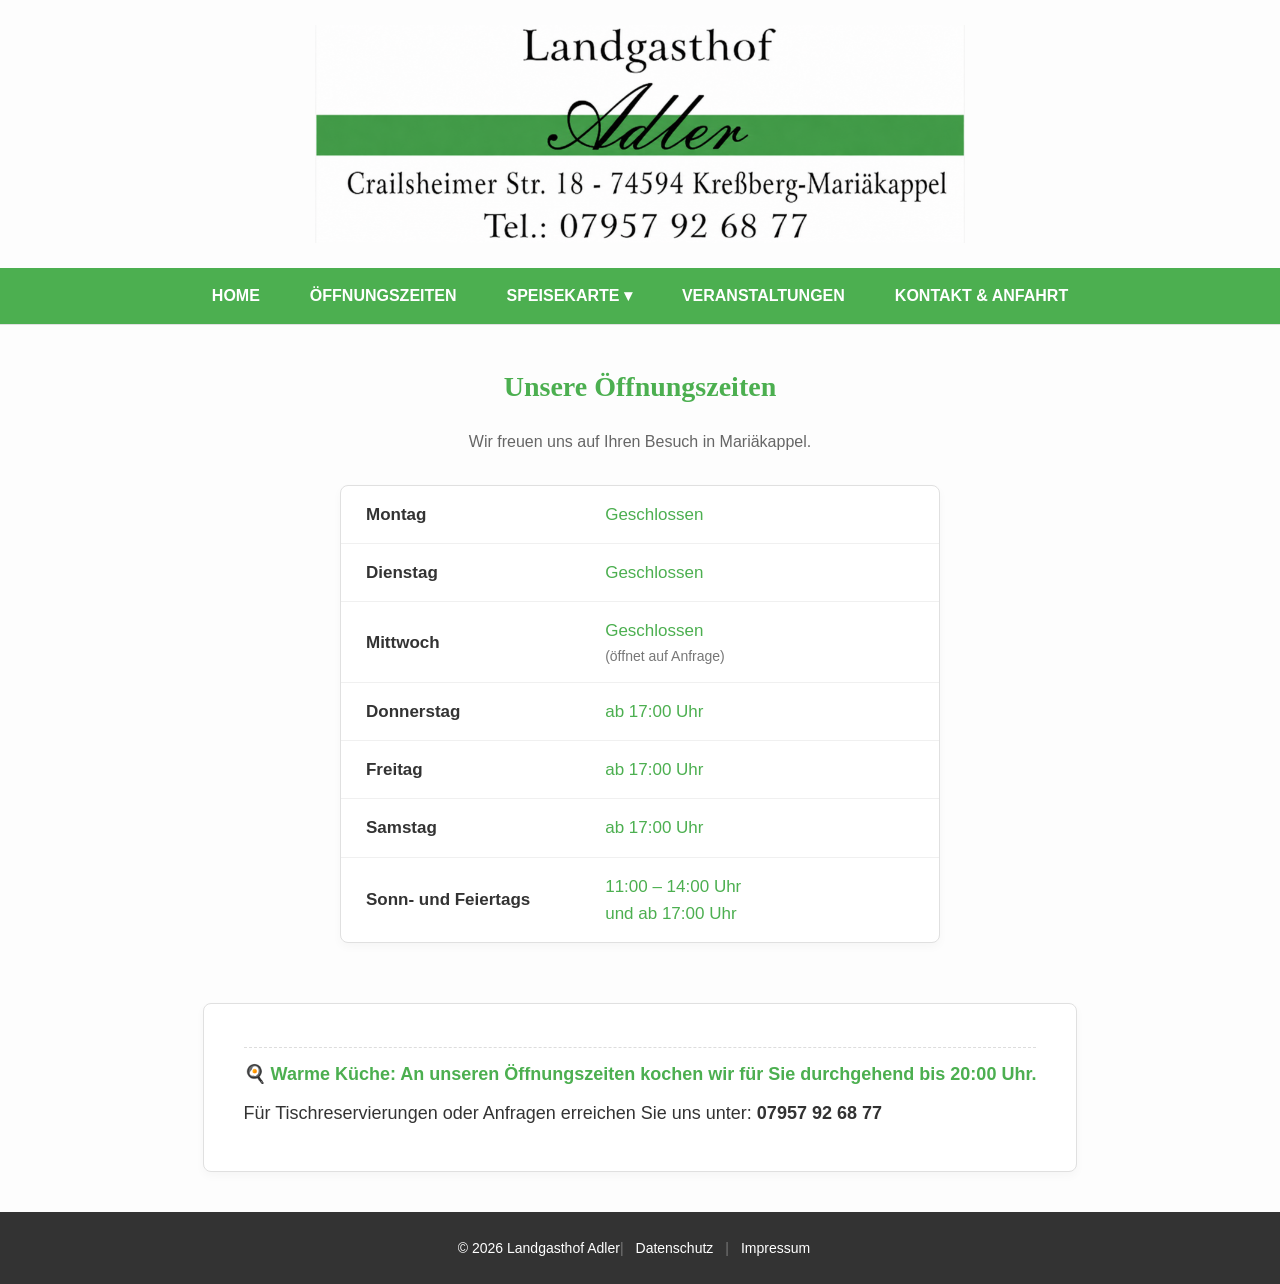
<file: oeffnungszeiten.html>
<!DOCTYPE html>
<html lang="de">
<head>
    <meta charset="UTF-8">
    <meta name="viewport" content="width=device-width, initial-scale=1.0">
    <title>Öffnungszeiten - Landgasthof Adler</title>
    <!-- Verknüpfung zur selben CSS-Datei -->
    <link rel="stylesheet" href="style.css">
</head>
<body>

    <!-- Kopfzeile mit Logo/Banner -->
    <header>
        <div class="header-container">
            <a href="index.html">
                <img src="images/logo.png" alt="Landgasthof Adler Logo" class="site-logo">
            </a>
            
            <!-- MOBILER BURGER-MENÜ-BUTTON (Neu hinzugefügt, damit er auf dem Handy erscheint) -->
            <button class="menu-toggle" aria-label="Menü öffnen" onclick="toggleMenu()">
                ☰ Menü
            </button>
        </div>

        <!-- Die Navigationsleiste mit ID für das JavaScript -->
        <nav class="main-nav" id="mainNav">
            <ul class="nav-list">
                <li><a href="index.html">Home</a></li>
                <li><a href="oeffnungszeiten.html">Öffnungszeiten</a></li>
                
                <!-- Dropdown Menü für Speisekarte -->
                <li class="dropdown">
                    <a href="speisekarte.html" class="dropbtn">Speisekarte &#9662;</a>
                    <div class="dropdown-content">
                        <a href="mittagstisch.html">Mittagstisch</a>
                        <a href="speisekarte.html">Speisekarte</a>
                        <a href="feiertagskarte.html">Sonn- und Feiertagskarte</a>
                    </div>
                </li>
                
                <!-- Veranstaltungen -->
                <li><a href="veranstaltungen.html">Veranstaltungen</a></li>
                
                <li><a href="kontakt.html">Kontakt & Anfahrt</a></li>
            </ul>
        </nav>
    </header>

    <!-- Hauptinhalt: Öffnungszeiten (Ihre originalen Inhalte beibehalten) -->
    <main class="container">
        <section class="opening-hours-section">
            <h2>Unsere Öffnungszeiten</h2>
            <p class="subtitle">Wir freuen uns auf Ihren Besuch in Mariäkappel.</p>

            <!-- Öffnungszeiten-Tabelle -->
            <div class="table-container">
                <table class="hours-table">
                    <tr>
                        <td>Montag</td>
                        <td>Geschlossen</td>
                    </tr>
                    <tr>
                        <td>Dienstag</td>
                        <td>Geschlossen</td>
                    </tr>
                    <tr>
                        <td>Mittwoch</td>
                        <td>Geschlossen <em>(öffnet auf Anfrage)</em></td>
                    </tr>
                    <tr>
                        <td>Donnerstag</td>
                        <td>ab 17:00 Uhr</td>
                    </tr>
                    <tr>
                        <td>Freitag</td>
                        <td>ab 17:00 Uhr</td>
                    </tr>
                    <tr>
                        <td>Samstag</td>
                        <td>ab 17:00 Uhr</td>
                    </tr>
                    <tr>
                        <td>Sonn- und Feiertags</td>
                        <td>11:00 – 14:00 Uhr<br>und ab 17:00 Uhr</td>
                    </tr>
                </table>
            </div>

            <!-- Küchenhinweis -->
            <div class="info-box">
                <p class="kitchen-info">🍳 <strong>Warme Küche:</strong> An unseren Öffnungszeiten kochen wir für Sie durchgehend bis 20:00 Uhr.</p>
                <p style="margin-top: 10px;">Für Tischreservierungen oder Anfragen erreichen Sie uns unter: <strong>07957 92 68 77</strong></p>
            </div>
        </section>
    </main>

<!-- Fußleiste -->
    <footer>
        <div class="footer-content">
            <span>&copy; 2026 Landgasthof Adler</span>
            <span class="separator">|</span>
            <a href="datenschutz.html">Datenschutz</a>
            <span class="separator">|</span>
            <a href="impressum.html">Impressum</a>
        </div>
    </footer>
    <!-- Skript für das mobile Burger-Menü -->
    <script>
        function toggleMenu() {
            var nav = document.getElementById("mainNav");
            nav.classList.toggle("active");
        }
    </script>

</body>
</html>
</file>
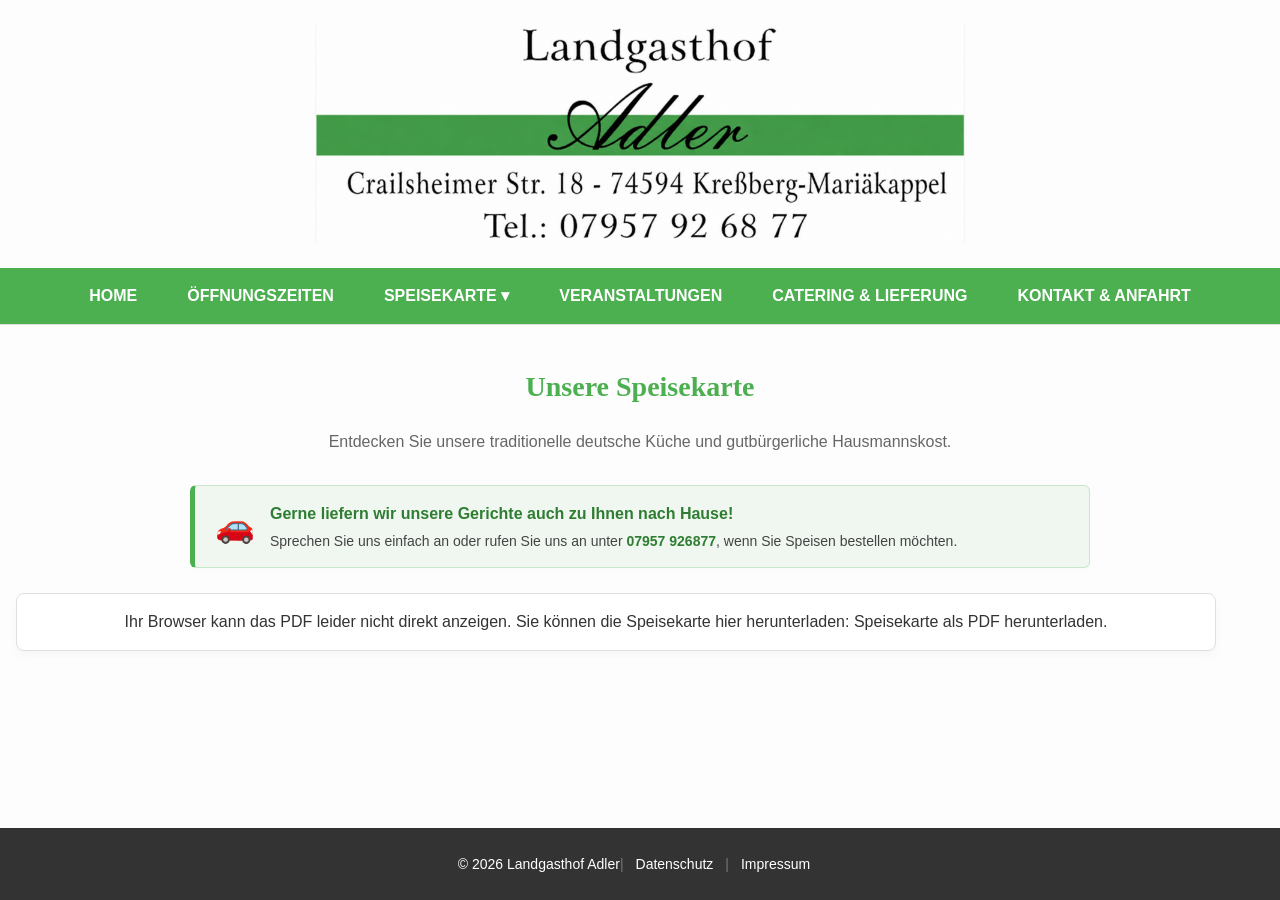
<file: speisekarte.html>
<!DOCTYPE html>
<html lang="de">
<head>
    <meta charset="UTF-8">
    <meta name="viewport" content="width=device-width, initial-scale=1.0">
    <title>Speisekarte - Landgasthof Adler</title>
    <!-- Verknüpfung zur selben CSS-Datei -->
    <link rel="stylesheet" href="style.css">
</head>
<body>

    <!-- Kopfzeile mit Logo/Banner -->
    <header>
        <div class="header-container">
            <a href="index.html">
                <img src="images/logo.png" alt="Landgasthof Adler Logo" class="site-logo">
            </a>
            
            <!-- Mobiler Burger-Menu-Button -->
            <button class="menu-toggle" aria-label="Menü öffnen" onclick="toggleMenu()">
                ☰ Menü
            </button>
        </div>

        <!-- Die Navigationsleiste -->
        <nav class="main-nav" id="mainNav">
            <ul class="nav-list">
                <li><a href="index.html">Home</a></li>
                <li><a href="oeffnungszeiten.html">Öffnungszeiten</a></li>
                
                <!-- Dropdown Menü für Speisekarte -->
                <li class="dropdown">
                    <a href="speisekarte.html" class="dropbtn">Speisekarte &#9662;</a>
                    <div class="dropdown-content">
                        <a href="mittagstisch.html">Mittagstisch</a>
                        <a href="speisekarte.html">Speisekarte</a>
                        <a href="feiertagskarte.html">Sonn- und Feiertagskarte</a>
                    </div>
                </li>
                
<li><a href="veranstaltungen.html">Veranstaltungen</a></li>
                <li><a href="catering.html">Catering & Lieferung</a></li>
                <li><a href="kontakt.html">Kontakt & Anfahrt</a></li>
            </ul>
        </nav>
    </header>

    <!-- Hauptinhalt: Speisekarte (PDF) -->
    <main class="container">
        <section class="pdf-section">
            <h2>Unsere Speisekarte</h2>
            <p class="subtitle">Entdecken Sie unsere traditionelle deutsche Küche und gutbürgerliche Hausmannskost.</p>

            <!-- Lieferservice-Hinweis direkt über der PDF-Ansicht -->
            <div class="delivery-notice-box">
                <span class="delivery-icon">🚗</span>
                <div class="delivery-text">
                    <strong>Gerne liefern wir unsere Gerichte auch zu Ihnen nach Hause!</strong>
                    <p>Sprechen Sie uns einfach an oder rufen Sie uns an unter <a href="tel:07957926877">07957 926877</a>, wenn Sie Speisen bestellen möchten.</p>
                </div>
            </div>

            <!-- MOBILER HINWEIS-BUTTON (Auf dem Handy sofort sichtbar, auf dem PC ausgeblendet) -->
            <div class="mobile-pdf-fallback">
                <p>📱 Sie schauen mit dem Smartphone zu? Da Handys PDFs oft nicht direkt anzeigen können, öffnen Sie unsere Speisekarte bitte hier:</p>
                <a href="images/speisekarte.pdf" target="_blank" class="download-btn" style="background-color: #4CAF50; color: white; display: inline-block; padding: 12px 25px; border-radius: 6px; text-decoration: none; font-weight: bold; margin-top: 10px;">
                    📄 Speisekarte öffnen & anschauen
                </a>
            </div>

            <!-- Eingebettete PDF-Speisekarte (Auf dem PC sichtbar, auf dem Handy automatisch ausgeblendet) -->
            <div class="pdf-container desktop-pdf-view">
                <object data="images/speisekarte.pdf" type="application/pdf" width="100%" height="1100px">
                    <p>Ihr Browser kann das PDF leider nicht direkt anzeigen. 
                       Sie können die Speisekarte hier herunterladen: 
                       <a href="images/speisekarte.pdf" target="_blank">Speisekarte als PDF herunterladen</a>.
                    </p>
                </object>
            </div>
        </section>
    </main>

<!-- Fußleiste -->
    <footer>
        <div class="footer-content">
            <span>&copy; 2026 Landgasthof Adler</span>
            <span class="separator">|</span>
            <a href="datenschutz.html">Datenschutz</a>
            <span class="separator">|</span>
            <a href="impressum.html">Impressum</a>
        </div>
    </footer>
    <!-- Skript für das mobile Burger-Menü -->
    <script>
        function toggleMenu() {
            var nav = document.getElementById("mainNav");
            nav.classList.toggle("active");
        }
    </script>

</body>
</html>
</file>
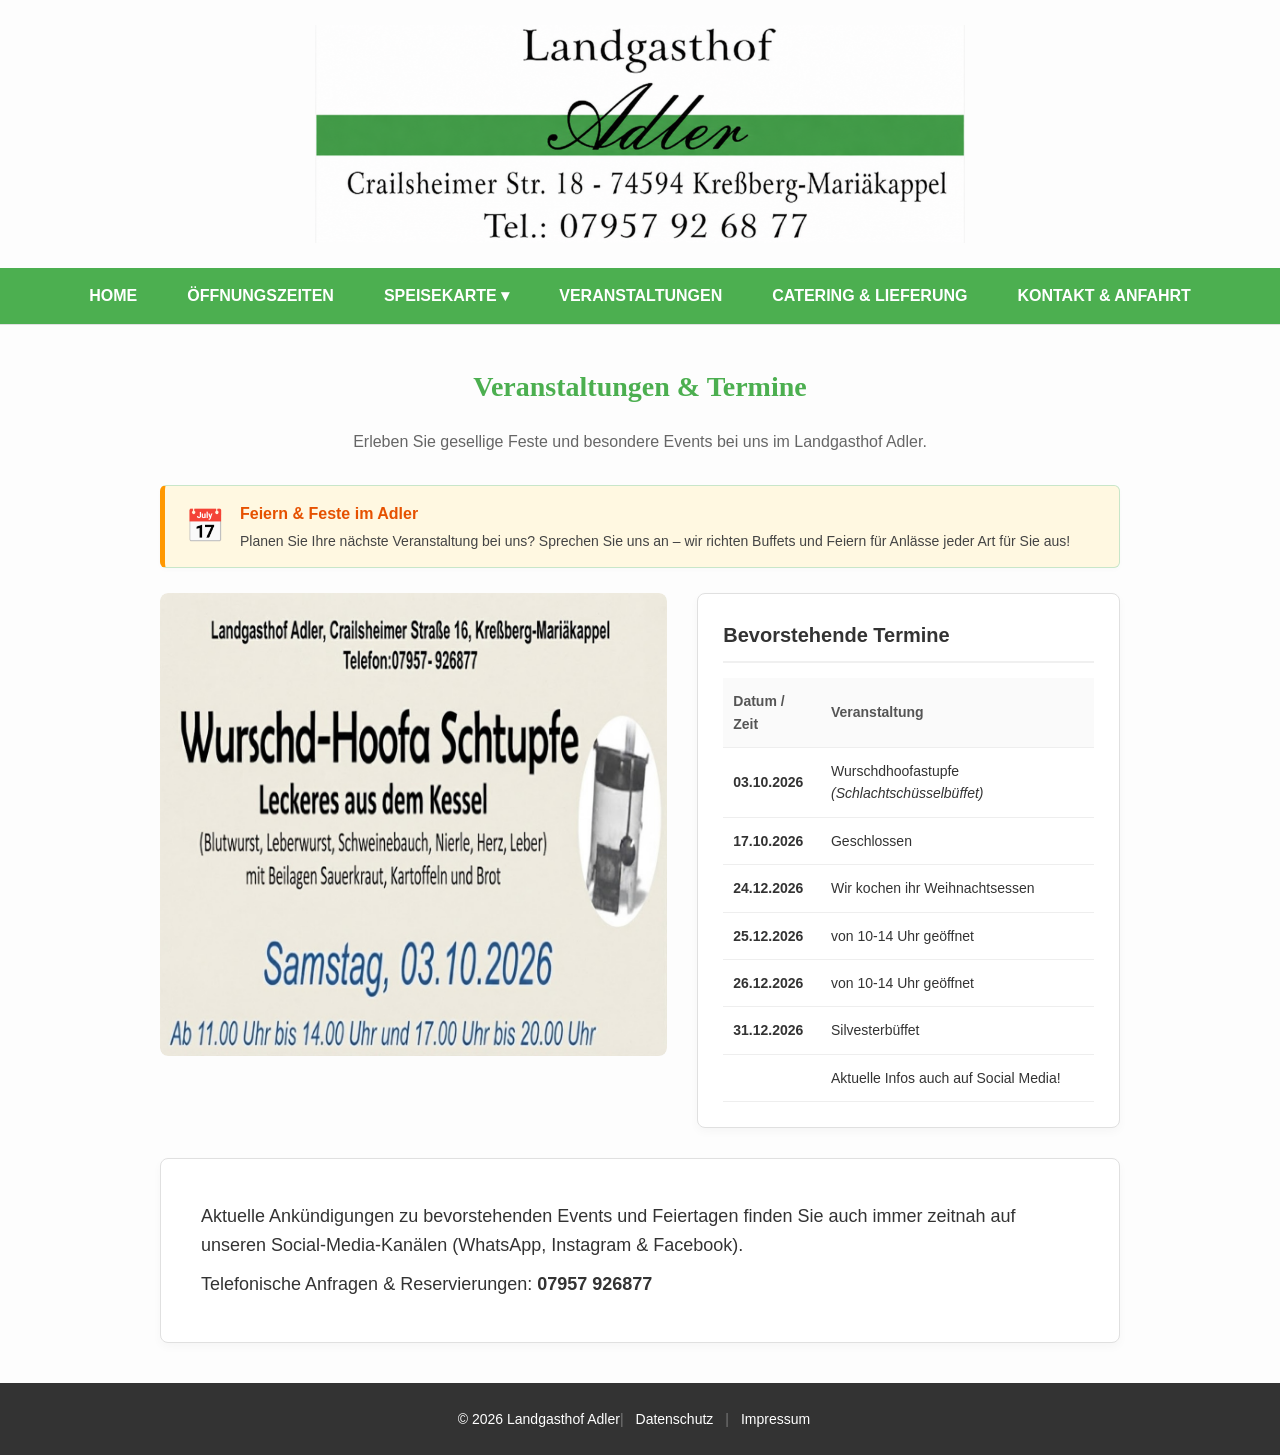
<file: veranstaltungen.html>
<!DOCTYPE html>
<html lang="de">
<head>
    <meta charset="UTF-8">
    <meta name="viewport" content="width=device-width, initial-scale=1.0">
    <title>Veranstaltungen - Landgasthof Adler</title>
    <!-- Verknüpfung zur selben CSS-Datei -->
    <link rel="stylesheet" href="style.css">
</head>
<body>

    <!-- Kopfzeile mit Logo/Banner -->
    <header>
        <div class="header-container">
            <a href="index.html">
                <img src="images/logo.png" alt="Landgasthof Adler Logo" class="site-logo">
            </a>
            
            <!-- Mobiler Burger-Menu-Button -->
            <button class="menu-toggle" aria-label="Menü öffnen" onclick="toggleMenu()">
                ☰ Menü
            </button>
        </div>

        <!-- Die Navigationsleiste -->
        <nav class="main-nav" id="mainNav">
            <ul class="nav-list">
                <li><a href="index.html">Home</a></li>
                <li><a href="oeffnungszeiten.html">Öffnungszeiten</a></li>
                
                <!-- Dropdown Menü für Speisekarte -->
                <li class="dropdown">
                    <a href="speisekarte.html" class="dropbtn">Speisekarte &#9662;</a>
                    <div class="dropdown-content">
                        <a href="mittagstisch.html">Mittagstisch</a>
                        <a href="speisekarte.html">Speisekarte</a>
                        <a href="feiertagskarte.html">Sonn- und Feiertagskarte</a>
                    </div>
                </li>
                
<li><a href="veranstaltungen.html">Veranstaltungen</a></li>
                <li><a href="catering.html">Catering & Lieferung</a></li>
                <li><a href="kontakt.html">Kontakt & Anfahrt</a></li>
            </ul>
        </nav>
    </header>

    <!-- Hauptinhalt: Veranstaltungen -->
    <main class="container">
        <section class="menu-image-section centered-page-header">
            <h2>Veranstaltungen & Termine</h2>
            <p class="subtitle">Erleben Sie gesellige Feste und besondere Events bei uns im Landgasthof Adler.</p>

            <!-- Hinweis-Box oben -->
            <div class="delivery-notice-box" style="border-left-color: #ff9800; background-color: #fff8e1; max-width: 1200px;">
                <span class="delivery-icon">📅</span>
                <div class="delivery-text">
                    <strong style="color: #e65100;">Feiern & Feste im Adler</strong>
                    <p>Planen Sie Ihre nächste Veranstaltung bei uns? Sprechen Sie uns an – wir richten Buffets und Feiern für Anlässe jeder Art für Sie aus!</p>
                </div>
            </div>

            <!-- Flexbox-Container: Links die Slideshow, Rechts die Tabelle -->
            <div class="events-layout-grid">
                
                <!-- Linke Spalte: Die automatische Bilder-Slideshow -->
                <div class="events-image-col">
                    <div class="centered-image-box slideshow-container" style="margin: 0;">
                        
                        <!-- 
                          Fügen Sie hier beliebig viele Bilder ein. 
                          Legen Sie die Bilder z.B. als event1.jpg, event2.jpg, event3.jpg im Ordner "images" ab.
                        -->
                        <img src="images/event1.jpg" alt="Veranstaltung Landgasthof Adler" class="responsive-menu-img slide active-slide">
                        <img src="images/event2.jpg" alt="Veranstaltung Landgasthof Adler" class="responsive-menu-img slide">
                        <img src="images/event3.jpg" alt="Veranstaltung Landgasthof Adler" class="responsive-menu-img slide">

                    </div>
                </div>

                 <!-- Rechte Spalte: Die Tabelle für bevorstehende Veranstaltungen (5 Zeilen, 2 Spalten) -->
                <div class="events-table-col">
                    <div class="upcoming-events-card">
                        <h3>Bevorstehende Termine</h3>
                        <table class="events-table">
                            <thead>
                                <tr>
                                    <th>Datum / Zeit</th>
                                    <th>Veranstaltung</th>
                                </tr>
                            </thead>
                            <tbody>
                                <tr>
                                    <td><strong>03.10.2026</strong></td>
                                    <td>Wurschdhoofastupfe <em>(Schlachtschüsselbüffet)</em></td>
                                </tr>
                                <tr>
                                    <td><strong>17.10.2026</strong></td>
                                    <td>Geschlossen</td>
                                </tr>
                                <tr>
                                    <td><strong>24.12.2026</strong></td>
                                    <td>Wir kochen ihr Weihnachtsessen </td>
                                </tr>
                                <tr>
                                    <td><strong>25.12.2026</strong></td>
                                    <td>von 10-14 Uhr geöffnet</td>
                                </tr>
                                <tr>
                                    <td><strong>26.12.2026</strong></td>
                                    <td>von 10-14 Uhr geöffnet</td>
                                </tr>
                                <tr>
                                    <td><strong>31.12.2026</strong></td>
                                    <td>Silvesterbüffet</td>
                                </tr>
                                <tr>
                                    <td><em></em></td>
                                    <td>Aktuelle Infos auch auf Social Media!</td>
                                </tr>
                            </tbody>
                        </table>
                    </div>
                </div>

            </div>

            <!-- Zusätzlicher Hinweis / Social Media -->
            <div class="info-box" style="margin-top: 30px; max-width: 1200px; margin-left: auto; margin-right: auto;">
                <p>Aktuelle Ankündigungen zu bevorstehenden Events und Feiertagen finden Sie auch immer zeitnah auf unseren Social-Media-Kanälen (WhatsApp, Instagram & Facebook).</p>
                <p style="margin-top: 10px;">Telefonische Anfragen & Reservierungen: <strong>07957 926877</strong></p>
            </div>
        </section>
    </main>

<!-- Fußleiste -->
    <footer>
        <div class="footer-content">
            <span>&copy; 2026 Landgasthof Adler</span>
            <span class="separator">|</span>
            <a href="datenschutz.html">Datenschutz</a>
            <span class="separator">|</span>
            <a href="impressum.html">Impressum</a>
        </div>
    </footer>
    <!-- Skripte für Burger-Menü und Slideshow -->
    <script>
        // Mobiles Menü öffnen/schließen
        function toggleMenu() {
            var nav = document.getElementById("mainNav");
            nav.classList.toggle("active");
        }

        // Automatischer Bildwechsel alle 10 Sekunden (10000 Millisekunden)
        let currentSlide = 0;
        const slides = document.querySelectorAll(".slide");

        function nextSlide() {
            if (slides.length === 0) return;
            
            // Aktuelles Bild ausblenden
            slides[currentSlide].classList.remove("active-slide");
            
            // Zum nächsten Bild springen (und am Ende wieder von vorne beginnen)
            currentSlide = (currentSlide + 1) % slides.length;
            
            // Neues Bild einblenden
            slides[currentSlide].classList.add("active-slide");
        }

        // Timer starten (10000 ms = 10 Sekunden)
        if (slides.length > 1) {
            setInterval(nextSlide, 8000);
        }
    </script>

</body>
</html>
</file>
<file: style.css>
/* --- 1. GRUNDLEGENDE EINSTELLUNGEN --- */
* {
    box-sizing: border-box;
    margin: 0;
    padding: 0;
}

body {
    font-family: 'Open Sans', 'Helvetica Neue', Arial, sans-serif;
    background-color: #FDFDFD; /* Sehr helles Grau aus dem Bild */
    color: #333333;            /* Dunkelgrau aus dem Bild */
    line-height: 1.6;
    display: flex;
    flex-direction: column;
    min-height: 100vh;
}

a {
    text-decoration: none;
    color: inherit;
}

ul {
    list-style: none;
}

.container {
    max-width: 1000px;
    margin: 0 auto;
    padding: 40px 20px;
}


/* --- 2. KOPFZEILE & LOGO (Breit gezogen) --- */
header {
    background-color: #FDFDFD;
    border-bottom: 1px solid #e0e0e0;
}

.header-container {
    display: flex;
    justify-content: center;
    padding: 25px 20px;
}

.site-logo {
    width: 100%;            /* Zieht das Logo in die Breite */
    max-width: 650px;       /* Maximale Breite, damit es auf großen Bildschirmen perfekt wirkt */
    height: auto;           /* Hält das Seitenverhältnis automatisch im Gleichgewicht */
    display: block;
    margin: 0 auto;         /* Zentriert das Logo im Header */
}


/* --- 3. HAUPT-NAVIGATION (Grüner Balken aus dem Logo) --- */
.main-nav {
    background-color: #4CAF50; /* Das grüne Band aus Ihrem Logo */
}

.nav-list {
    display: flex;
    justify-content: center;
}

.nav-list > li > a {
    color: white;
    padding: 15px 25px;
    font-weight: 600;
    font-size: 16px;
    text-transform: uppercase;
    transition: background-color 0.2s ease;
    display: block;
}

.nav-list > li > a:hover {
    background-color: #419644; /* Etwas dunkleres Grün beim Drüberfahren mit der Maus */
}


/* --- 4. DROPDOWN-MENÜ (Rein über CSS, keine Cookies/JS nötig) --- */
.dropdown {
    position: relative;
}

.dropdown-content {
    display: none;
    position: absolute;
    background-color: #ffffff;
    min-width: 200px;
    box-shadow: 0 4px 12px rgba(0,0,0,0.15);
    z-index: 10;
    top: 100%;
    left: 0;
}

.dropdown-content a {
    color: #333333;
    padding: 12px 18px;
    display: block;
    text-align: left;
    font-size: 15px;
    text-transform: none;
}

.dropdown-content a:hover {
    background-color: #f5f5f5;
    color: #4CAF50;
}

/* Öffnet das Dropdown automatisch, wenn die Maus darauf zeigt */
.dropdown:hover .dropdown-content {
    display: block;
}


/* --- 5. HAUPTINHALT --- */
.welcome-section {
    text-align: center;
}

h2 {
    font-family: 'Playfair Display', 'Georgia', serif;
    color: #4CAF50;
    margin-bottom: 20px;
    font-size: 28px;
}

.info-box {
    margin-top: 30px;
    background-color: #f9f9f9;
    padding: 25px;
    border-radius: 8px;
    display: inline-block;
    border: 1px solid #eee;
}

.info-box p {
    margin: 8px 0;
    font-size: 18px;
}


/* --- 6. FUSSLEISTE --- */
footer {
    background-color: #333333;
    color: white;
    text-align: center;
    padding: 25px;
    margin-top: auto; /* Drückt den Footer immer schön an das untere Ende der Seite */
}

.footer-content {
    display: flex;
    justify-content: center;
    align-items: center;
    font-size: 14px;
}

.footer-content a {
    margin: 0 12px;
    transition: color 0.2s ease;
}

.footer-content a:hover {
    color: #4CAF50;
}

.separator {
    color: #777777;
}


/* --- 7. MOBILE ANSICHT (Smartphones & Tablets) --- */
@media (max-width: 768px) {
    .nav-list {
        flex-direction: column;
        align-items: center;
    }

    .nav-list > li {
        width: 100%;
        text-align: center;
    }

    .dropdown-content {
        position: static;
        box-shadow: none;
        background-color: #419644;
    }

    .dropdown-content a {
        color: white;
        text-align: center;
    }
    
    .dropdown-content a:hover {
        background-color: #367d39;
        color: white;
    }

    .site-logo {
        max-width: 90%; /* Passt sich auf kleineren Bildschirmen optimal an */
    }
}

/* --- NEUIGKEITEN-BOX (FÜR KURZFRISTIGE INFOS / JPG-AUSTAUSCH) --- */
.news-section {
    margin-top: 60px;
    text-align: center;
    background-color: #ffffff;
    padding: 30px;
    border-radius: 8px;
    border: 1px solid #e0e0e0;
    box-shadow: 0 4px 10px rgba(0, 0, 0, 0.03);
}

.news-section h2 {
    color: #4CAF50;
    margin-bottom: 10px;
}

.news-subtitle {
    color: #666;
    margin-bottom: 25px;
    font-size: 15px;
}

.news-image-container {
    max-width: 700px; /* Maximale Breite des Hinweisschildes */
    margin: 0 auto;
    border-radius: 6px;
    overflow: hidden;
    border: 2px dashed #4CAF50; /* Ein schöner grüner, gestrichelter Rahmen um das Info-Bild */
    padding: 10px;
    background-color: #fafafa;
}

.news-image {
    width: 100%;
    height: auto;
    display: block;
    border-radius: 4px;
}

/* Spezieller Stil für den Küchen-Hinweis */
.kitchen-info {
    margin-top: 15px;
    padding-top: 12px;
    border-top: 1px dashed #ddd;
    color: #4CAF50; /* Das passende Grün aus Ihrem Logo */
    font-weight: 600;
}

/* --- ÖFFNUNGSZEITEN TABELLE --- */
.opening-hours-section {
    text-align: center;
}

.subtitle {
    color: #666;
    margin-bottom: 30px;
    font-size: 16px;
}

.table-container {
    max-width: 600px;
    margin: 0 auto 30px auto;
    background-color: #ffffff;
    border-radius: 8px;
    box-shadow: 0 4px 10px rgba(0, 0, 0, 0.03);
    border: 1px solid #e0e0e0;
    overflow: hidden;
}

.hours-table {
    width: 100%;
    border-collapse: collapse;
    text-align: left;
}

.hours-table tr {
    border-bottom: 1px solid #f0f0f0;
}

.hours-table tr:last-child {
    border-bottom: none;
}

.hours-table td {
    padding: 15px 25px;
    font-size: 17px;
}

/* Linke Spalte (Wochentag) fett gedruckt */
.hours-table td:first-child {
    font-weight: 600;
    color: #333;
    width: 40%;
}

/* Rechte Spalte (Uhrzeit) in Grün */
.hours-table td:last-child {
    color: #4CAF50;
    font-weight: 500;
}

.hours-table td em {
    font-size: 14px;
    color: #777;
    font-style: normal;
    display: block;
}

/* --- PDF SPEISEKARTE ANZEIGE --- */
.pdf-section {
    text-align: center;
}

.pdf-container {
    max-width: 900px;
    margin: 0 auto 20px auto;
    background-color: #ffffff;
    padding: 10px;
    border-radius: 8px;
    box-shadow: 0 4px 10px rgba(0, 0, 0, 0.03);
    border: 1px solid #e0e0e0;
}

.pdf-container {
    max-width: 1200px; /* Erhöht von 900px auf 1100px für mehr Breite */
    margin: 0 auto 20px auto;
    background-color: #ffffff;
    padding: 10px;
    border-radius: 8px;
    box-shadow: 0 4px 10px rgba(0, 0, 0, 0.03);
    border: 1px solid #e0e0e0;
}

.pdf-download-box {
    margin-top: 20px;
}

.download-btn {
    display: inline-block;
    background-color: #4CAF50;
    color: white;
    padding: 12px 25px;
    border-radius: 5px;
    font-weight: 600;
    transition: background-color 0.2s ease;
}

.download-btn:hover {
    background-color: #419644;
}

/* Anpassung für Smartphones (da manche mobile Browser <object> nicht inline anzeigen) */
@media (max-width: 768px) {
    .pdf-container {
        display: none; /* Versteckt den großen Viewer auf Handys, damit der Download-Button greift */
    }
}

/* --- KONTAKT & ANFAHRT SEITE --- */
.contact-section {
    text-align: center;
}

.contact-grid {
    display: flex;
    justify-content: center;
    gap: 30px;
    flex-wrap: wrap;
    margin-top: 30px;
}

.contact-box {
    background-color: #ffffff;
    padding: 30px;
    border-radius: 8px;
    box-shadow: 0 4px 10px rgba(0, 0, 0, 0.03);
    border: 1px solid #e0e0e0;
    flex: 1;
    min-width: 280px;
    max-width: 450px;
    text-align: left;
}

.contact-box h3 {
    color: #4CAF50;
    margin-bottom: 15px;
    font-size: 20px;
    font-family: 'Playfair Display', Georgia, serif;
}

.contact-box p {
    font-size: 16px;
    margin: 10px 0;
}

.map-link {
    color: #333;
    text-decoration: none;
    display: inline-block;
    transition: color 0.2s ease;
}

.map-link:hover {
    color: #4CAF50;
    text-decoration: underline;
}

.contact-box a[href^="tel:"], .contact-box a[href^="mailto:"] {
    color: #4CAF50;
    font-weight: 600;
}

.contact-box a[href^="tel:"]:hover, .contact-box a[href^="mailto:"]:hover {
    text-decoration: underline;
}

/* --- DATENSCHUTZ & IMPRESSUM SEITEN --- */
.legal-section {
    max-width: 900px;
    margin: 0 auto;
    text-align: left;
}

.legal-section h2 {
    text-align: center;
    margin-bottom: 25px;
}

.legal-box {
    background-color: #ffffff;
    padding: 40px;
    border-radius: 8px;
    box-shadow: 0 4px 10px rgba(0, 0, 0, 0.03);
    border: 1px solid #e0e0e0;
    line-height: 1.6;
}

.legal-box h3 {
    color: #4CAF50;
    margin-top: 25px;
    margin-bottom: 10px;
    font-size: 18px;
    font-family: 'Playfair Display', Georgia, serif;
}

.legal-box h3:first-child {
    margin-top: 0;
}

.legal-box p, .legal-box ul {
    margin-bottom: 15px;
    color: #333;
    font-size: 15px;
}

.legal-box ul {
    padding-left: 20px;
}

.legal-box li {
    margin-bottom: 5px;
}

/* --- WILLKOMMENS-SEKTION --- */
.welcome-section,
.news-section {
    max-width: 900px; /* Einheitliche maximale Breite für beide Bereiche */
    margin: 0 auto 40px auto;
    text-align: center;
}

.welcome-text-box,
.news-image-container,
.info-box {
    background-color: #ffffff;
    padding: 35px 40px;
    border-radius: 8px;
    box-shadow: 0 4px 10px rgba(0, 0, 0, 0.03);
    border: 1px solid #e0e0e0;
    text-align: left;
    box-sizing: border-box; /* Sorgt dafür, dass Padding die Breite nicht sprengt */
}

/* Innenabstand für den Bild-Container anpassen, damit das Bild schön sitzt */
.news-image-container {
    padding: 15px; 
    text-align: center;
}

/* --- SPEISEKARTE EXTRA BREIT UND PERFEKT ZENTRIERT --- */

/* Wir lassen den äußeren Container so breit wie gewünscht (z.B. 1100px oder 1200px) */
.pdf-section {
    max-width: 1100px; 
    margin: 0 auto;
}

.pdf-container {
    width: 100%;
    background-color: #ffffff;
    padding: 15px;
    border-radius: 8px;
    box-shadow: 0 4px 10px rgba(0, 0, 0, 0.03);
    border: 1px solid #e0e0e0;
    
    /* TRICK: Wir machen die Box insgesamt 120% bis 130% breit... */
    width: 130%; 
    /* ...und verschieben sie exakt um die Hälfte des Überhangs nach links, damit sie wieder perfekt zentriert ist! */
    margin-left: -15%; 
    box-sizing: border-box;
}

.pdf-container object {
    width: 100%;
    height: 1100px; /* Schön lang zum Scrollen */
    border-radius: 4px;
    border: none;
}

/* WICHTIG FÜR HANDYS: Auf kleinen Bildschirmen schalten wir den Trick wieder aus, 
   damit es nicht über den Handy-Bildschirm hinausragt! */
@media (max-width: 900px) {
    .pdf-container {
        width: 100% !important;
        margin-left: 0 !important;
    }
}

/* --- AUFGEPEPPTE WILLKOMMENS-BOX --- */
.centered-design {
    text-align: center !important;
}

.intro-highlight {
    font-size: 18px !important;
    font-weight: 600;
    color: #4CAF50; /* Zarter Grünton passend zum Landgasthof-Design */
    margin-bottom: 20px !important;
    font-family: 'Playfair Display', Georgia, serif;
}

/* Kleine Boxen für Catering & Lieferservice nebeneinander */
.feature-badges {
    display: flex;
    justify-content: center;
    gap: 20px;
    flex-wrap: wrap;
    margin: 25px 0;
}

.badge-item {
    background-color: #f9f9f9;
    border: 1px solid #eee;
    border-radius: 6px;
    padding: 20px;
    flex: 1;
    min-width: 260px;
    max-width: 380px;
    text-align: center;
}

.badge-item span {
    font-size: 28px;
    display: block;
    margin-bottom: 8px;
}

.badge-item strong {
    color: #333;
    font-size: 16px;
    display: block;
    margin-bottom: 5px;
}

.badge-item p {
    font-size: 14px !important;
    color: #666;
    margin: 0 !important;
}

.social-hint {
    background-color: #f0f7f0;
    padding: 12px;
    border-radius: 6px;
    margin: 25px 0 !important;
    font-size: 15px !important;
}

.welcome-signature {
    margin-top: 30px;
    padding-top: 20px;
    border-top: 1px dashed #ddd;
    font-size: 16px;
    color: #333;
}

.welcome-signature span {
    font-size: 14px;
    color: #777;
}

/* --- LIEFERSERVICE-HINWEIS AUF DER MITTAGSTISCH-SEITE --- */
.delivery-notice-box {
    background-color: #f0f7f0; /* Sehr sanfter Grünton */
    border: 1px solid #c8e6c9;
    border-left: 5px solid #4CAF50; /* Kräftiger grüner Akzentstreifen links */
    border-radius: 6px;
    padding: 15px 20px;
    max-width: 900px;
    margin: 0 auto 25px auto;
    display: flex;
    align-items: center;
    gap: 15px;
    text-align: left;
    box-shadow: 0 2px 5px rgba(0,0,0,0.02);
}

.delivery-icon {
    font-size: 32px;
    flex-shrink: 0;
}

.delivery-text strong {
    color: #2e7d32;
    font-size: 16px;
    display: block;
    margin-bottom: 3px;
}

.delivery-text p {
    margin: 0 !important;
    font-size: 14px;
    color: #444;
}

.delivery-text a {
    color: #2e7d32;
    font-weight: 600;
    text-decoration: none;
}

.delivery-text a:hover {
    text-decoration: underline;
}

/* --- SOCIAL MEDIA BOX AUF DER KONTAKTSEITE --- */
.social-contact-box {
    background-color: #ffffff;
    padding: 30px;
    border-radius: 8px;
    box-shadow: 0 4px 10px rgba(0, 0, 0, 0.03);
    border: 1px solid #e0e0e0;
    text-align: center;
    max-width: 900px;
    margin: 30px auto 0 auto;
}

.social-contact-box h3 {
    margin-bottom: 10px;
    color: #333;
}

.social-contact-box p {
    color: #666;
    margin-bottom: 20px;
}

.social-links-grid {
    display: flex;
    justify-content: center;
    gap: 15px;
    flex-wrap: wrap;
}

.social-btn {
    display: inline-block;
    padding: 12px 20px;
    border-radius: 6px;
    color: #ffffff;
    font-weight: 600;
    text-decoration: none;
    transition: opacity 0.2s ease;
    box-shadow: 0 2px 5px rgba(0,0,0,0.1);
}

.social-btn:hover {
    opacity: 0.9;
}

.whatsapp-btn {
    background-color: #25D366;
}

.instagram-btn {
    background-color: #E1306C;
}

.facebook-btn {
    background-color: #1877F2;
}

/* --- INLINE SOCIAL MEDIA LINKS AUF DER STARTSEITE --- */
.social-hint {
    background-color: #f0f7f0;
    padding: 15px;
    border-radius: 6px;
    margin: 25px 0 !important;
    font-size: 15px !important;
    line-height: 1.6;
}

.inline-social-link {
    font-weight: 700;
    text-decoration: none;
    padding: 2px 6px;
    border-radius: 4px;
    transition: background-color 0.2s ease;
}

.inline-social-link:hover {
    text-decoration: underline;
}

.whatsapp-color {
    color: #128c7e;
}

.instagram-color {
    color: #c13584;
}

.facebook-color {
    color: #1877f2;
}

/* --- ZENTRIERTE SEITENÜBERSCHRIFT (MITTAGSTISCH) --- */
.centered-page-header {
    text-align: center;
}

.centered-page-header h2,
.centered-page-header .subtitle {
    text-align: center;
}

/* --- NEBENSEITIGES LAYOUT FÜR VERANSTALTUNGEN --- */
.events-layout-grid {
    display: flex;
    gap: 30px;
    max-width: 1200px;
    margin: 0 auto;
    align-items: stretch;
}

.events-image-col {
    flex: 1.2;
    display: flex;
    flex-direction: column;
}

.events-table-col {
    flex: 1;
    display: flex;
    flex-direction: column;
}

/* Die Box für die Tabelle */
.upcoming-events-card {
    background-color: #ffffff;
    padding: 25px;
    border-radius: 8px;
    box-shadow: 0 4px 10px rgba(0, 0, 0, 0.03);
    border: 1px solid #e0e0e0;
    text-align: left;
    height: 100%;
    box-sizing: border-box;
}

.upcoming-events-card h3 {
    margin-top: 0;
    margin-bottom: 15px;
    color: #333;
    font-size: 20px;
    border-bottom: 2px solid #f0f0f0;
    padding-bottom: 10px;
}

/* Die eigentliche Tabelle */
.events-table {
    width: 100%;
    border-collapse: collapse;
    font-size: 14px;
}

.events-table th, 
.events-table td {
    padding: 12px 10px;
    border-bottom: 1px solid #eee;
    text-align: left;
    vertical-align: middle;
}

.events-table th {
    color: #555;
    font-weight: 600;
    background-color: #fafafa;
}

.events-table tr:hover {
    background-color: #fcfcfc;
}

/* Für Mobilgeräte: Untereinander statt nebeneinander */
@media (max-width: 900px) {
    .events-layout-grid {
        flex-direction: column;
    }
}

/* --- TELEFON-HINWEIS-BANNER AUF DER STARTSEITE --- */
.phone-order-banner {
    background-color: #fff9e6; /* Ein sehr sanftes, warmes Cremegelb/Ocker */
    border: 1px solid #ffe0b2;
    border-left: 5px solid #ffb300; /* Kräftigerer gelb/oranger Akzentstreifen links */
    border-radius: 6px;
    padding: 15px 20px;
    margin: 25px 0;
    display: flex;
    align-items: center;
    gap: 15px;
    text-align: left;
    box-shadow: 0 2px 5px rgba(0,0,0,0.02);
}

.phone-banner-icon {
    font-size: 28px;
    flex-shrink: 0;
}

.phone-banner-text strong {
    color: #b78103;
    font-size: 16px;
    display: block;
    margin-bottom: 4px;
}

.phone-banner-text p {
    margin: 0 !important;
    font-size: 14px;
    color: #444;
    line-height: 1.5;
}

.phone-banner-text a {
    color: #b78103;
    font-weight: 700;
    text-decoration: none;
}

.phone-banner-text a:hover {
    text-decoration: underline;
}

/* --- MOBILES BURGER-MENÜ --- */

/* Standardmäßig ist der Button auf dem PC ausgeblendet */
.menu-toggle {
    display: none;
    background: #4CAF50;
    color: white;
    border: none;
    padding: 10px 15px;
    font-size: 16px;
    border-radius: 4px;
    cursor: pointer;
    font-weight: 600;
}

/* Ab Bildschirmgrößen unter 900px (Handys & Tablets) greift die mobile Ansicht */
@media (max-width: 900px) {
    
    /* Logo-Container anpassen, damit der Button daneben Platz hat */
    .header-container {
        display: flex;
        justify-content: space-between;
        align-items: center;
        padding: 10px 20px;
    }

    /* Button auf dem Handy sichtbar machen */
    .menu-toggle {
        display: block;
    }

    /* Das Menü standardmäßig auf dem Handy verstecken */
    .main-nav {
        display: none; 
        width: 100%;
        background-color: #333; /* Dunkler Hintergrund für das mobile Menü */
    }

    /* Wenn das JavaScript die Klasse "active" hinzufügt, klappt es aus */
    .main-nav.active {
        display: block;
    }

    /* Die Navigationsliste untereinander statt nebeneinander anordnen */
    .nav-list {
        flex-direction: column;
        width: 100%;
        padding: 0;
        margin: 0;
    }

    .nav-list li {
        width: 100%;
        text-align: center;
        border-bottom: 1px solid #444;
    }

    .nav-list li a {
        display: block;
        padding: 15px;
        color: white;
    }

    /* Dropdown für Speisekarte im Handy-Menü direkt untereinander anzeigen */
    .dropdown .dropdown-content {
        position: static;
        box-shadow: none;
        background-color: #2a2a2a;
        display: block; /* Auf Handys dauerhaft anzeigen, wenn man im Menü ist, oder klassisch per Klick */
    }

    .dropdown-content a {
        padding: 12px 20px !important;
        font-size: 14px;
        color: #ddd !important;
        border-bottom: 1px solid #333;
    }
}

/* --- STEUERUNG FÜR PDF AUF HANDY VS PC --- */

/* Standardmäßig (auf dem PC) ist der Handy-Hinweis unsichtbar */
.mobile-pdf-fallback {
    display: none;
    text-align: center;
    background: #f9f9f9;
    padding: 30px;
    border-radius: 8px;
    border: 1px solid #ddd;
    margin: 20px 0;
}

/* Wenn der Bildschirm kleiner als 900px ist (Handy-Modus): */
@media (max-width: 900px) {
    /* Das große, eingebettete PDF auf dem Handy ausblenden, da es dort oft fehlschlägt */
    .desktop-pdf-view {
        display: none;
    }
    
    /* Stattdessen den schönen Button-Hinweis anzeigen */
    .mobile-pdf-fallback {
        display: block;
    }
}

/* --- RESPONSIVE ANPASSUNG FÜR ALLE MENÜ- UND EVENTBILDER --- */
.responsive-menu-img {
    width: 100%;
    height: auto;
    max-width: 100%;
    display: block;
    margin: 0 auto;
    border-radius: 8px;
    box-shadow: 0 4px 10px rgba(0, 0, 0, 0.05);
}

.centered-image-box {
    width: 100%;
    max-width: 900px;
    margin: 0 auto;
}

/* --- BILDER-SLIDESHOW FÜR VERANSTALTUNGEN --- */
.slideshow-container {
    position: relative;
    width: 100%;
    overflow: hidden;
    border-radius: 8px;
}

/* Alle Bilder standardmäßig unsichtbar machen und übereinanderlegen */
.slide {
    position: absolute;
    top: 0;
    left: 0;
    width: 100%;
    opacity: 0;
    transition: opacity 1s ease-in-out; /* Sanfter Überblende-Effekt über 1 Sekunde */
    pointer-events: none;
}

/* Das allererste Bild (oder das aktive) wird sichtbar */
.slide.active-slide {
    position: relative; /* Sorgt dafür, dass der Container die richtige Höhe behält */
    opacity: 1;
    pointer-events: auto;
}

/* --- 3 BILDER NEBENEINANDER FÜR CATERING --- */
.catering-image-grid {
    display: flex;
    gap: 15px;
    max-width: 900px;
    margin: 0 auto;
}

.catering-img-box {
    flex: 1;
    overflow: hidden;
    border-radius: 8px;
    box-shadow: 0 4px 10px rgba(0, 0, 0, 0.05);
}

.catering-img-box img {
    width: 100%;
    height: 180px; /* Einheitliche Höhe für eine saubere Optik */
    object-fit: cover; /* Schneidet die Bilder dezent zu, damit sie perfekt das Format füllen */
    display: block;
}

/* Auf Handys untereinander anzeigen */
@media (max-width: 768px) {
    .catering-image-grid {
        flex-direction: column;
    }
    .catering-img-box img {
        height: auto; /* Auf Smartphones in voller Originalhöhe anzeigen */
    }
}

/* --- VERHINDERT HORIZONTALES SCROLLEN AUF HANDYS --- */
html, body {
    max-width: 100%;
    overflow-x: hidden;
}

/* --- MOBILER ÜBERLAUF-SCHUTZ FÜR DIE STARTSEITE --- */
html, body {
    width: 100%;
    margin: 0;
    padding: 0;
    overflow-x: hidden; /* Verhindert das seitliche Wegschieben absolut */
}

/* Garantiert, dass Boxen und Banner auf Handys nie breiter als der Bildschirm sind */
.welcome-text-box, 
.phone-order-banner, 
.info-box, 
.news-section {
    max-width: 100% !important;
    box-sizing: border-box;
}

/* Sichert ab, dass auch das News-Bild sauber skaliert */
.news-image {
    width: 100%;
    height: auto;
    display: block;
}
</file>
